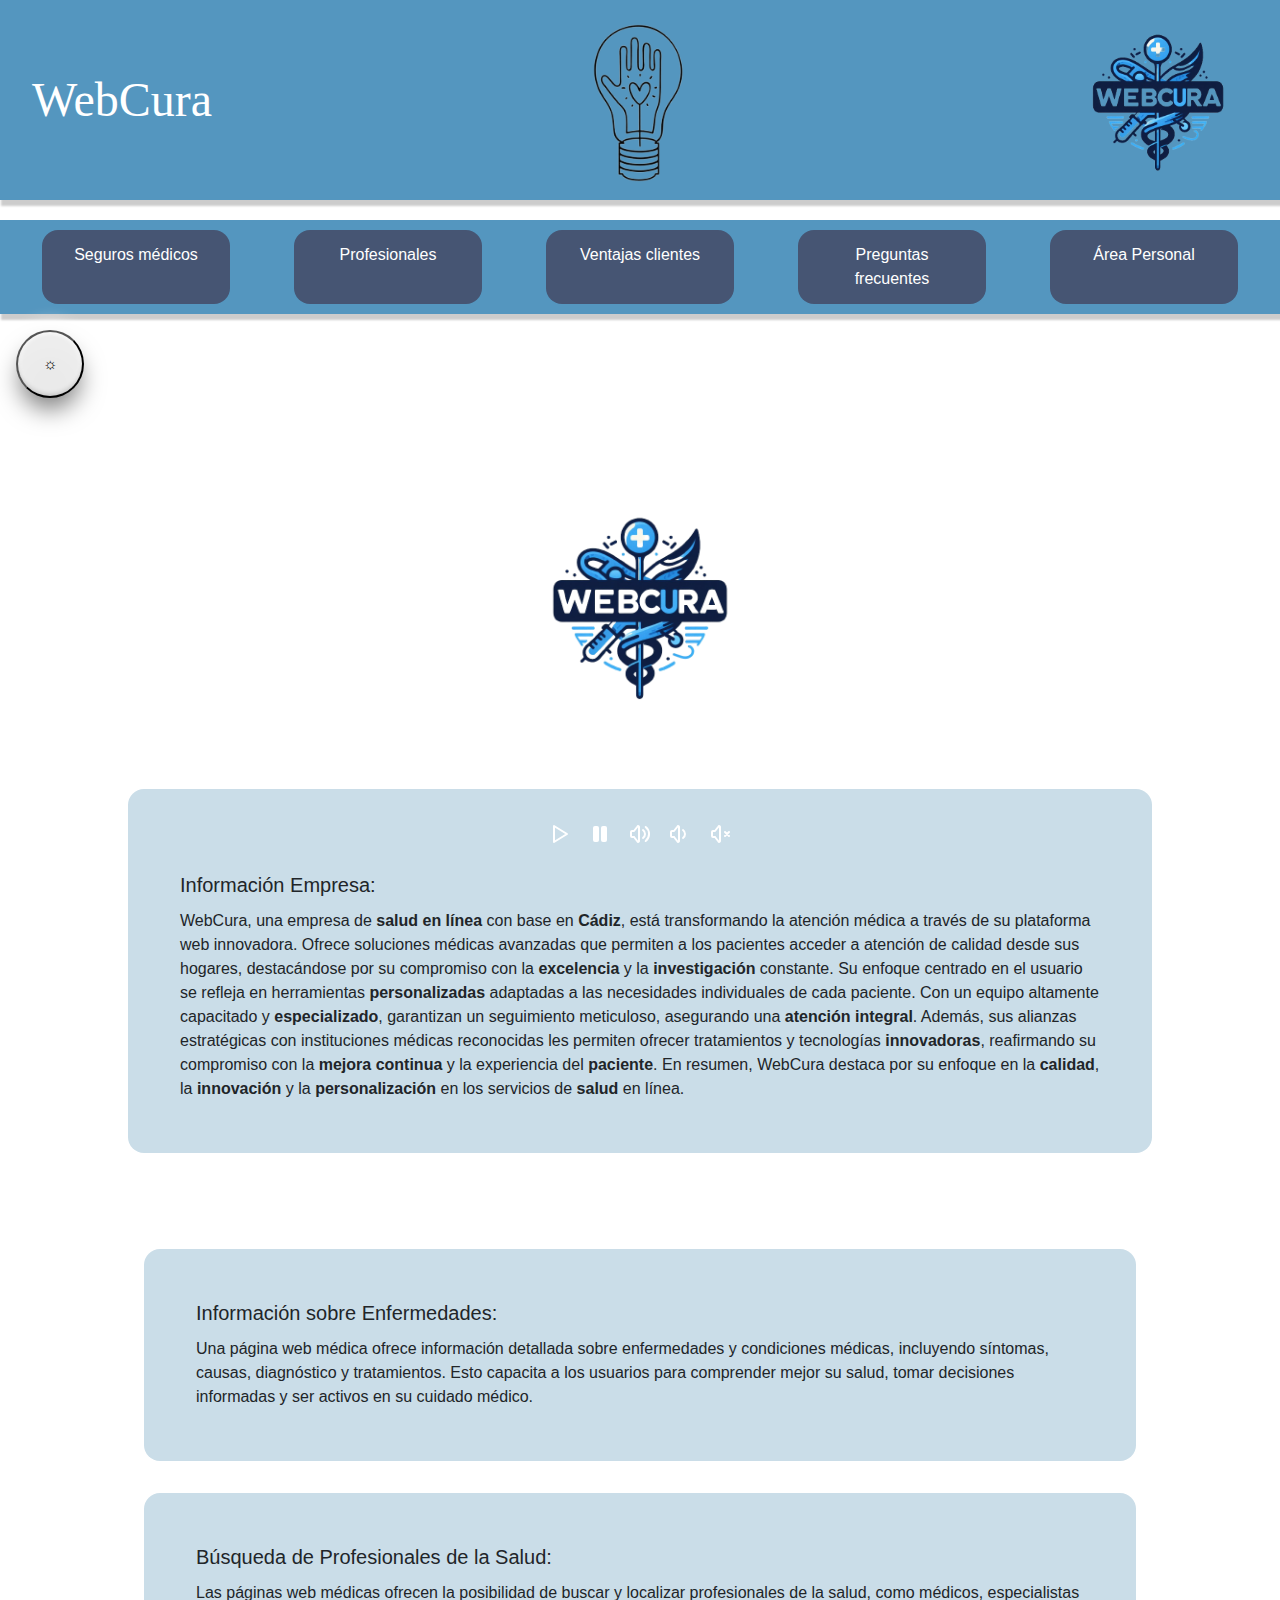
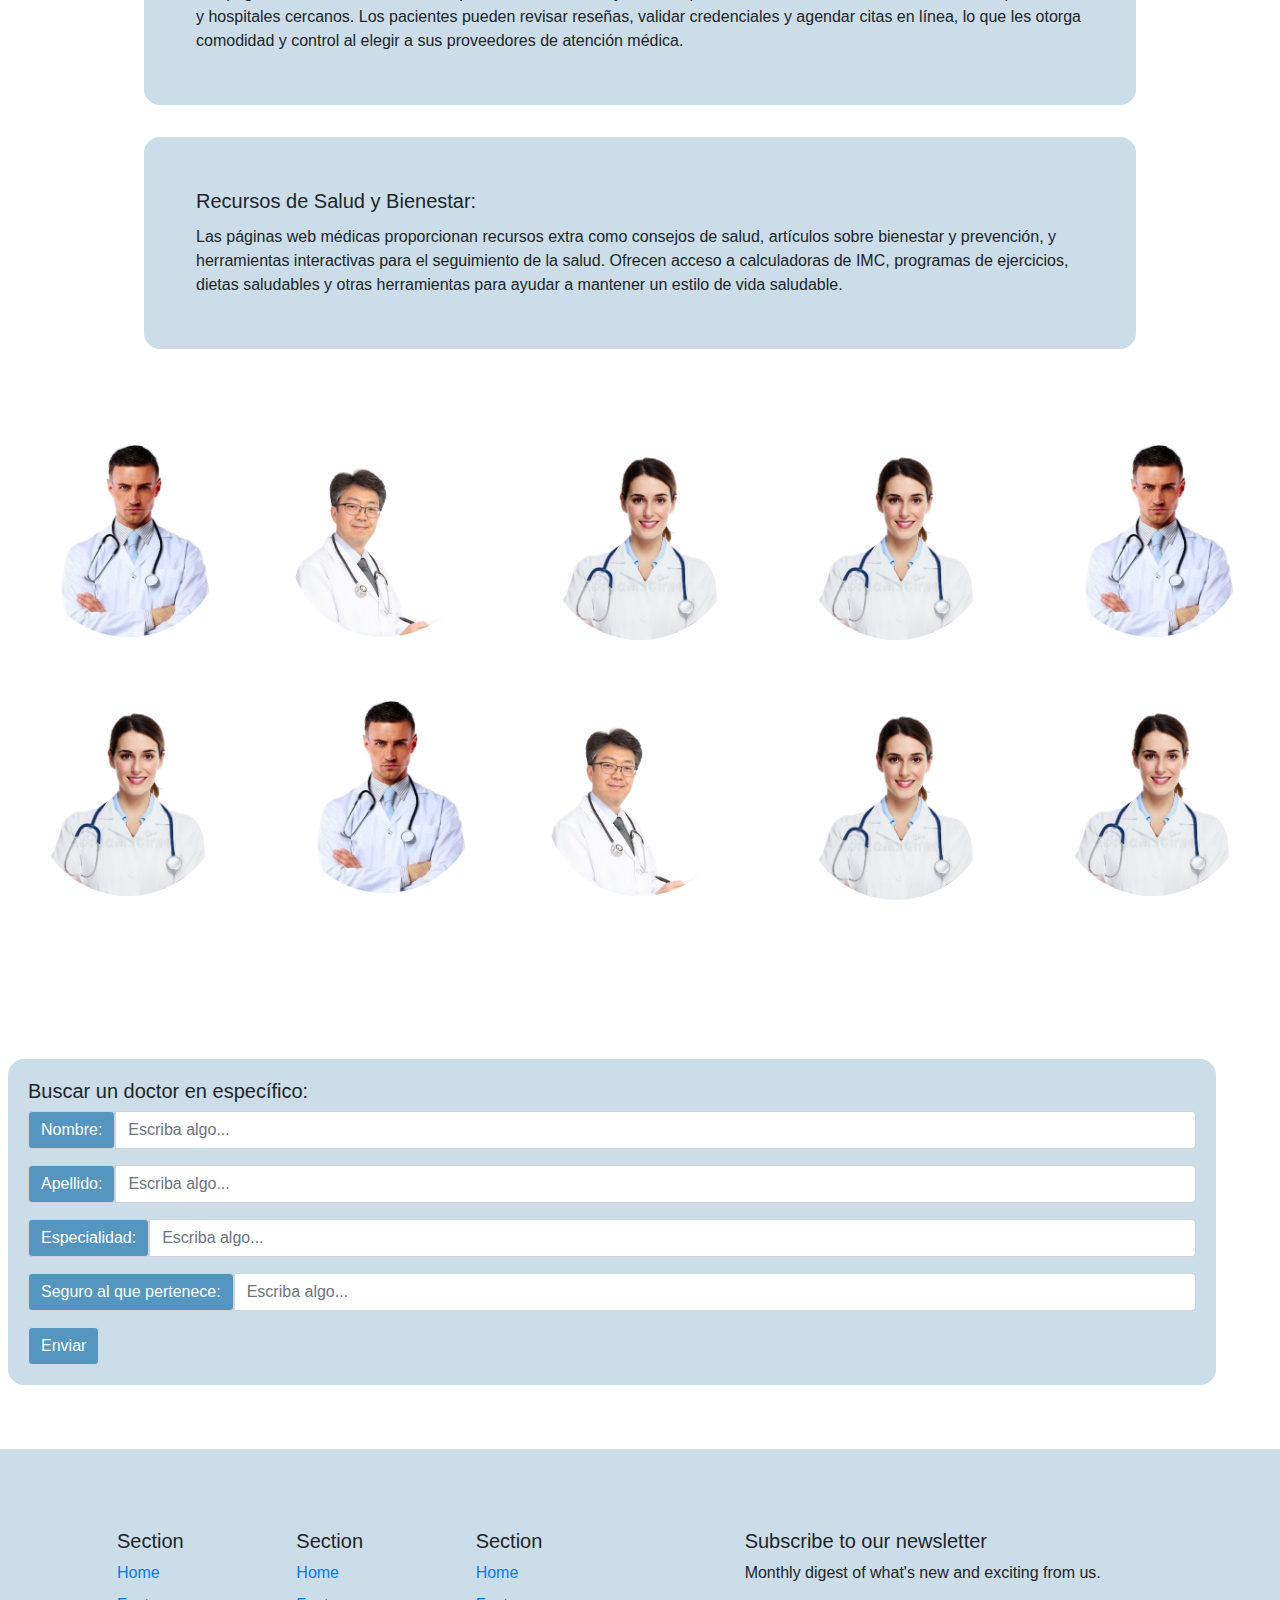
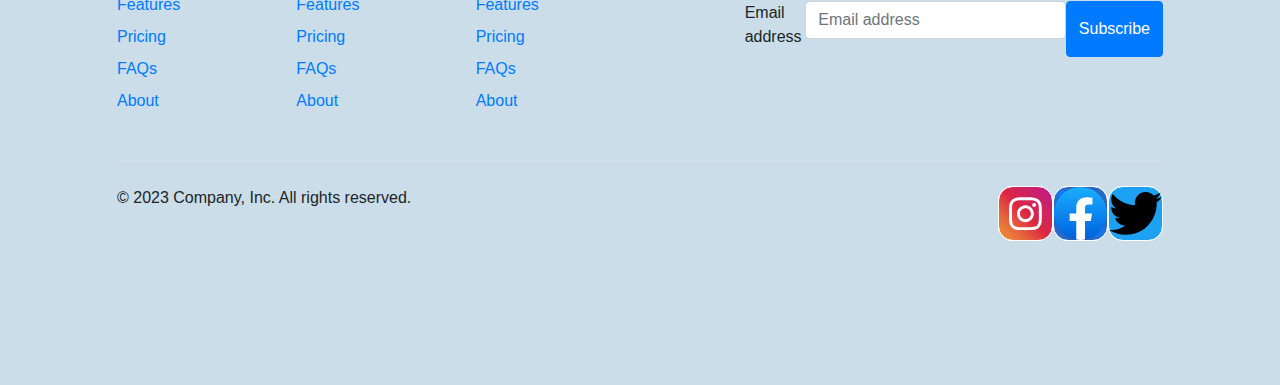
<file: index.html>
<!DOCTYPE html>
<html lang="en">

<head>
    <meta charset="UTF-8">
    <meta name="viewport" content="width=device-width, initial-scale=1.0">
    <title>WebCura</title>
    <link rel="icon" href="img/medicina.png" type="image/png">
    <link rel="stylesheet" href="sass/index.css">
    <link rel="stylesheet" href="sass/headers.css">
    <link rel="stylesheet" href="sass/footer.css">
    <link href="https://cdn.jsdelivr.net/npm/bootstrap@5.3.2/dist/css/bootstrap.min.css" rel="stylesheet"
        integrity="sha384-T3c6CoIi6uLrA9TneNEoa7RxnatzjcDSCmG1MXxSR1GAsXEV/Dwwykc2MPK8M2HN" crossorigin="anonymous">
    <script src="https://cdn.jsdelivr.net/npm/bootstrap@5.3.2/dist/js/bootstrap.bundle.min.js"
        integrity="sha384-C6RzsynM9kWDrMNeT87bh95OGNyZPhcTNXj1NW7RuBCsyN/o0jlpcV8Qyq46cDfL"
        crossorigin="anonymous"></script>
    <link href="https://fonts.googleapis.com/css?family=Josefin+Sans&display=swap" rel="stylesheet">
    <link href="https://stackpath.bootstrapcdn.com/bootstrap/4.5.2/css/bootstrap.min.css" rel="stylesheet">
</head>

<body>

    <header>
        <!-- header -->
        <div class="contenedor">
            <h1>WebCura</h1>
            <!-- carrusel -->
            <div class="carrusel">
                <div id="carruselExampleControls" class="carousel slide" data-bs-ride="carousel">
                    <div class="carousel-inner">
                        <!-- Primera imagen -->
                        <div class="carousel-item active">
                            <img src="img/bombilla1.png" class="d-block w-100" alt="Primera imagen">
                        </div>
                        <!-- Segunda imagen -->
                        <div class="carousel-item">
                            <img src="img/bombilla2.png" class="d-block w-100" alt="Segunda imagen">
                        </div>
                        <!-- Tercera imagen -->
                        <div class="carousel-item">
                            <img src="img/bombilla3.png" class="d-block w-100" alt="Tercera imagen">
                        </div>
                    </div>
                </div>
            </div>
            <a href="index.html"><img src="img/medicina.png" alt="Foto logo"></a>
        </div>

        <!-- este es el menu -->
        <div class="menu">
            <nav id="navMenu" class="navMenu">
                <ul>
                    <li class="nav-bloque"><a href="SeguroM.html" class="nav-link">Seguros médicos</a></li>
                    <li class="nav-bloque"><a href="Profesionales.html" class="nav-link">Profesionales</a></li>
                    <li class="nav-bloque"><a href="VentajasCliente.html" class="nav-link">Ventajas clientes</a></li>
                    <li class="nav-bloque"><a href="PreguntasFrecuentes.html" class="nav-link">Preguntas frecuentes</a>
                    </li>
                    <li class="nav-bloque"><a href="AreaPersonal.html" class="nav-link">Área Personal</a></li>
                </ul>
            </nav>

            <!-- menu en version acordeon -->
            <nav class="navMenuAcordeon">
                <input type="checkbox" id="toggle" class="accordion-input">
                <label for="toggle" class="accordion-header">☰</label>
                <div class="accordion-content">
                    <ul>
                        <li class="nav-bloque"><a href="SeguroM.html" class="nav-link">Seguros médicos</a></li>
                        <li class="nav-bloque"><a href="Profesionales.html" class="nav-link">Profesionales</a></li>
                        <li class="nav-bloque"><a href="VentajasCliente.html" class="nav-link">Ventajas clientes</a>
                        </li>
                        <li class="nav-bloque"><a href="PreguntasFrecuentes.html" class="nav-link">Preguntas
                                frecuentes</a></li>
                        <li class="nav-bloque"><a href="AreaPersonal.html" class="nav-link">Área Personal</a></li>
                    </ul>
                </div>
            </nav>

        </div>


        <div class="toggle">
            <button class="button" id="button" onclick="cambiarColor()">☼</button>
        </div>
        <script src="./js/accesibilidad.js"></script>
    </header>


    <div class="divGeneral">

        <img src="img/medicina.png" alt="Foto logo" class="animada">



        <div class="divGrande">
            <div class="audio">
                <audio src="audio/audiosCombinados.mp3" id='player'></audio>
                <button style="border: none; background-color: #CADDE8;"
                    onclick="document.getElementById('player').play() "><svg xmlns="http://www.w3.org/2000/svg"
                        class="icon icon-tabler icon-tabler-player-play" width="24" height="24" viewBox="0 0 24 24"
                        stroke-width="2" stroke="currentColor" fill="none" stroke-linecap="round"
                        stroke-linejoin="round">
                        <path stroke="none" d="M0 0h24v24H0z" fill="none" />
                        <path d="M7 4v16l13 -8z" />
                    </svg></button>
                <button style="border: none; background-color: #CADDE8;"
                    onclick="document.getElementById('player').pause() "><svg xmlns="http://www.w3.org/2000/svg"
                        class="icon icon-tabler icon-tabler-player-pause-filled" width="24" height="24"
                        viewBox="0 0 24 24" stroke-width="2" stroke="currentColor" fill="none" stroke-linecap="round"
                        stroke-linejoin="round">
                        <path stroke="none" d="M0 0h24v24H0z" fill="none" />
                        <path d="M9 4h-2a2 2 0 0 0 -2 2v12a2 2 0 0 0 2 2h2a2 2 0 0 0 2 -2v-12a2 2 0 0 0 -2 -2z"
                            stroke-width="0" fill="currentColor" />
                        <path d="M17 4h-2a2 2 0 0 0 -2 2v12a2 2 0 0 0 2 2h2a2 2 0 0 0 2 -2v-12a2 2 0 0 0 -2 -2z"
                            stroke-width="0" fill="currentColor" />
                    </svg></button>
                <button style="border: none; background-color: #CADDE8;"
                    onclick="document.getElementById('player').volume+=0.1"><svg xmlns="http://www.w3.org/2000/svg"
                        class="icon icon-tabler icon-tabler-volume" width="24" height="24" viewBox="0 0 24 24"
                        stroke-width="2" stroke="currentColor" fill="none" stroke-linecap="round"
                        stroke-linejoin="round">
                        <path stroke="none" d="M0 0h24v24H0z" fill="none" />
                        <path d="M15 8a5 5 0 0 1 0 8" />
                        <path d="M17.7 5a9 9 0 0 1 0 14" />
                        <path
                            d="M6 15h-2a1 1 0 0 1 -1 -1v-4a1 1 0 0 1 1 -1h2l3.5 -4.5a.8 .8 0 0 1 1.5 .5v14a.8 .8 0 0 1 -1.5 .5l-3.5 -4.5" />
                    </svg></button>
                <button style="border: none; background-color: #CADDE8;"
                    onclick="document.getElementById('player').volume-=0.1"><svg xmlns="http://www.w3.org/2000/svg"
                        class="icon icon-tabler icon-tabler-volume-2" width="24" height="24" viewBox="0 0 24 24"
                        stroke-width="2" stroke="currentColor" fill="none" stroke-linecap="round"
                        stroke-linejoin="round">
                        <path stroke="none" d="M0 0h24v24H0z" fill="none" />
                        <path d="M15 8a5 5 0 0 1 0 8" />
                        <path
                            d="M6 15h-2a1 1 0 0 1 -1 -1v-4a1 1 0 0 1 1 -1h2l3.5 -4.5a.8 .8 0 0 1 1.5 .5v14a.8 .8 0 0 1 -1.5 .5l-3.5 -4.5" />
                    </svg></button>
                <button style="border: none; background-color: #CADDE8;"
                    onclick="document.getElementById('player').mute"><svg xmlns="http://www.w3.org/2000/svg"
                        class="icon icon-tabler icon-tabler-volume-3" width="24" height="24" viewBox="0 0 24 24"
                        stroke-width="2" stroke="currentColor" fill="none" stroke-linecap="round"
                        stroke-linejoin="round">
                        <path stroke="none" d="M0 0h24v24H0z" fill="none" />
                        <path
                            d="M6 15h-2a1 1 0 0 1 -1 -1v-4a1 1 0 0 1 1 -1h2l3.5 -4.5a.8 .8 0 0 1 1.5 .5v14a.8 .8 0 0 1 -1.5 .5l-3.5 -4.5" />
                        <path d="M16 10l4 4m0 -4l-4 4" />
                    </svg></button>
            </div>
            <div class="card-body">
                <h5 class="card-title">Información Empresa:</h5>
                <p class="card-text">WebCura, una empresa de <b>salud en línea</b> con base en <b>Cádiz</b>, está
                    transformando la atención médica a través de su plataforma web innovadora. Ofrece soluciones médicas
                    avanzadas que permiten a los pacientes acceder a atención de calidad desde sus hogares, destacándose
                    por su compromiso con la <b>excelencia</b> y la <b>investigación</b> constante. Su enfoque centrado
                    en el usuario se refleja en herramientas <b>personalizadas</b> adaptadas a las necesidades
                    individuales de cada paciente. Con un equipo altamente capacitado y <b>especializado</b>, garantizan
                    un seguimiento meticuloso, asegurando una <b>atención integral</b>. Además, sus alianzas
                    estratégicas con instituciones médicas reconocidas les permiten ofrecer tratamientos y tecnologías
                    <b>innovadoras</b>, reafirmando su compromiso con la <b>mejora continua</b> y la experiencia del
                    <b>paciente</b>. En resumen, WebCura destaca por su enfoque en la <b>calidad</b>, la
                    <b>innovación</b> y la <b>personalización</b> en los servicios de <b>salud</b> en línea.
                </p>
            </div>
        </div>

        <div class="idMenor">
            <div class="idMenor1">
                <div class="card-body">
                    <h5 class="card-title">Información sobre Enfermedades:</h5>
                    <p class="card-text">Una página web médica ofrece información detallada sobre enfermedades y
                        condiciones
                        médicas, incluyendo síntomas, causas, diagnóstico y tratamientos. Esto capacita a los usuarios
                        para
                        comprender mejor su salud, tomar decisiones informadas y ser activos en su cuidado médico. </p>
                </div>
            </div>

            <div class="idMenor2">
                <div class="card-body">
                    <h5 class="card-title">Búsqueda de Profesionales de la Salud:</h5>
                    <p class="card-text">Las páginas web médicas ofrecen la posibilidad de buscar y localizar
                        profesionales
                        de la salud, como médicos, especialistas y hospitales cercanos. Los pacientes pueden revisar
                        reseñas, validar credenciales y agendar citas en línea, lo que les otorga comodidad y control al
                        elegir a sus proveedores de atención médica.
                    </p>
                </div>
            </div>

            <div class="idMenor3">
                <div class="card-body">
                    <h5 class="card-title">Recursos de Salud y Bienestar:</h5>
                    <p class="card-text">Las páginas web médicas proporcionan recursos extra como consejos de salud,
                        artículos sobre bienestar y prevención, y herramientas interactivas para el seguimiento de la
                        salud.
                        Ofrecen acceso a calculadoras de IMC, programas de ejercicios, dietas saludables y otras
                        herramientas para ayudar a mantener un estilo de vida saludable.</p>
                </div>
            </div>
        </div>
    </div>



    <!-- Aqui esta el formulario de los profesionales y las fotos de los medicos -->
    <div class="principal">
        <div class="profesional">
            <div class="cabezas">
                <img src="img/medico2.png" class="rounded-circle" data-bs-toggle="mensaje"
                    title="Dr. Juan Pérez - Cardiología">
                <img src="img/medico3.png" class="rounded-circle" data-bs-toggle="mensaje"
                    title="Dra. María García - Pediatría">
                <img src="img/medico1.png" class="rounded-circle" data-bs-toggle="mensaje"
                    title="Dr. Carlos López - Neurología">
                <img src="img/medico2.png" class="rounded-circle" data-bs-toggle="mensaje"
                    title="Dr. Juan Pérez - Cardiología">
                <img src="img/medico3.png" class="rounded-circle" data-bs-toggle="mensaje"
                    title="Dra. María García - Pediatría">
                <img src="img/medico1.png" class="rounded-circle" data-bs-toggle="mensaje"
                    title="Dr. Carlos López - Neurología">
                <img src="img/medico3.png" class="rounded-circle" data-bs-toggle="mensaje"
                    title="Dra. María García - Pediatría">
                <img src="img/medico3.png" class="rounded-circle" data-bs-toggle="mensaje"
                    title="Dra. María García - Pediatría">
                <img src="img/medico2.png" class="rounded-circle" data-bs-toggle="mensaje"
                    title="Dr. Juan Pérez - Cardiología">
                <img src="img/medico3.png" class="rounded-circle" data-bs-toggle="mensaje"
                    title="Dra. María García - Pediatría">
                <img src="img/medico1.png" class="rounded-circle" data-bs-toggle="mensaje"
                    title="Dr. Carlos López - Neurología">
                <img src="img/medico1.png" class="rounded-circle" data-bs-toggle="mensaje"
                    title="Dr. Carlos López - Neurología">
                <img src="img/medico3.png" class="rounded-circle" data-bs-toggle="mensaje"
                    title="Dra. María García - Pediatría">
                <img src="img/medico3.png" class="rounded-circle" data-bs-toggle="mensaje"
                    title="Dra. María García - Pediatría">
                <img src="img/medico2.png" class="rounded-circle" data-bs-toggle="mensaje"
                    title="Dr. Juan Pérez - Cardiología">
                <img src="img/medico3.png" class="rounded-circle" data-bs-toggle="mensaje"
                    title="Dra. María García - Pediatría">
                <img src="img/medico1.png" class="rounded-circle" data-bs-toggle="mensaje"
                    title="Dr. Carlos López - Neurología">
                <img src="img/medico2.png" class="rounded-circle" data-bs-toggle="mensaje"
                    title="Dr. Juan Pérez - Cardiología">
            </div>
        </div>
    </div>

    <div class="formulario">
        <!-- Creamos el formulario con un input -->
        <h5>Buscar un doctor en específico:</h5>
        <div class="input-group mb-3">
            <span class="input-group-text" id="basic-addon1">Nombre: </span>
            <input type="text" name="nombre" class="form-control" placeholder="Escriba algo...">
        </div>
        <div class="input-group mb-3">
            <span class="input-group-text" id="basic-addon1">Apellido: </span>
            <input type="text" name="apellido" class="form-control" placeholder="Escriba algo...">
        </div>
        <div class="input-group mb-3">
            <span class="input-group-text" id="basic-addon1">Especialidad: </span>
            <input type="text" name="especialidad" class="form-control" placeholder="Escriba algo...">
        </div>
        <div class="input-group mb-3">
            <span class="input-group-text" id="basic-addon1">Seguro al que pertenece: </span>
            <input type="text" name="seguro" class="form-control" placeholder="Escriba algo...">
        </div>

        <div>
            <!-- este boton lanza el formulario al ser tipo submit -->
            <button class="btn btn-primary" type="submit">Enviar</button>
        </div>
    </div>

    <!-- Aqui esta el footer -->
    <footer>
        <div class="container">
            <footer class="py-5">
                <div class="row">
                    <div class="col-6 col-md-2 mb-3">
                        <h5>Section</h5>
                        <ul class="nav flex-column">
                            <li class="nav-item mb-2"><a href="#" class="nav-link p-0 text-body-secondary">Home</a></li>
                            <li class="nav-item mb-2"><a href="#" class="nav-link p-0 text-body-secondary">Features</a>
                            </li>
                            <li class="nav-item mb-2"><a href="#" class="nav-link p-0 text-body-secondary">Pricing</a>
                            </li>
                            <li class="nav-item mb-2"><a href="#" class="nav-link p-0 text-body-secondary">FAQs</a></li>
                            <li class="nav-item mb-2"><a href="#" class="nav-link p-0 text-body-secondary">About</a>
                            </li>
                        </ul>
                    </div>

                    <div class="col-6 col-md-2 mb-3">
                        <h5>Section</h5>
                        <ul class="nav flex-column">
                            <li class="nav-item mb-2"><a href="#" class="nav-link p-0 text-body-secondary">Home</a></li>
                            <li class="nav-item mb-2"><a href="#" class="nav-link p-0 text-body-secondary">Features</a>
                            </li>
                            <li class="nav-item mb-2"><a href="#" class="nav-link p-0 text-body-secondary">Pricing</a>
                            </li>
                            <li class="nav-item mb-2"><a href="#" class="nav-link p-0 text-body-secondary">FAQs</a></li>
                            <li class="nav-item mb-2"><a href="#" class="nav-link p-0 text-body-secondary">About</a>
                            </li>
                        </ul>
                    </div>

                    <div class="col-6 col-md-2 mb-3">
                        <h5>Section</h5>
                        <ul class="nav flex-column">
                            <li class="nav-item mb-2"><a href="#" class="nav-link p-0 text-body-secondary">Home</a></li>
                            <li class="nav-item mb-2"><a href="#" class="nav-link p-0 text-body-secondary">Features</a>
                            </li>
                            <li class="nav-item mb-2"><a href="#" class="nav-link p-0 text-body-secondary">Pricing</a>
                            </li>
                            <li class="nav-item mb-2"><a href="#" class="nav-link p-0 text-body-secondary">FAQs</a></li>
                            <li class="nav-item mb-2"><a href="#" class="nav-link p-0 text-body-secondary">About</a>
                            </li>
                        </ul>
                    </div>

                    <div class="col-md-5 offset-md-1 mb-3">
                        <form>
                            <h5>Subscribe to our newsletter</h5>
                            <p>Monthly digest of what's new and exciting from us.</p>
                            <div class="d-flex flex-column flex-sm-row w-100 gap-2">
                                <label for="newsletter1" class="visually-hidden">Email address</label>
                                <input id="newsletter1" type="text" class="form-control" placeholder="Email address">
                                <button class="btn btn-primary" type="button">Subscribe</button>
                            </div>
                        </form>
                    </div>
                </div>

                <div class="d-flex flex-column flex-sm-row justify-content-between py-4 my-4 border-top">
                    <p>&copy; 2023 Company, Inc. All rights reserved.</p>
                    <ul class="list-unstyled d-flex">
                        <li class="ms-3"><a class="link-body-emphasis" href="#">
                                <!-- Instagram -->
                                <div class="tooltip-container">
                                    <div class="tooltip">
                                        <div class="profile">
                                            <div class="user">
                                                <div class="img">Ui</div>
                                                <div class="details">
                                                    <div class="name">User</div>
                                                    <div class="username">@username</div>
                                                </div>
                                            </div>
                                            <div class="about">800+ Followers</div>
                                        </div>
                                    </div>
                                    <div class="text">
                                        <a class="icon" href="#">
                                            <div class="layer">
                                                <span></span>
                                                <span></span>
                                                <span></span>
                                                <span></span>
                                                <span class="instagramSVG">
                                                    <svg fill="white" class="svgIcon" viewBox="0 0 448 512"
                                                        height="1.5em" xmlns="http://www.w3.org/2000/svg">
                                                        <path
                                                            d="M224.1 141c-63.6 0-114.9 51.3-114.9 114.9s51.3 114.9 114.9 114.9S339 319.5 339 255.9 287.7 141 224.1 141zm0 189.6c-41.1 0-74.7-33.5-74.7-74.7s33.5-74.7 74.7-74.7 74.7 33.5 74.7 74.7-33.6 74.7-74.7 74.7zm146.4-194.3c0 14.9-12 26.8-26.8 26.8-14.9 0-26.8-12-26.8-26.8s12-26.8 26.8-26.8 26.8 12 26.8 26.8zm76.1 27.2c-1.7-35.9-9.9-67.7-36.2-93.9-26.2-26.2-58-34.4-93.9-36.2-37-2.1-147.9-2.1-184.9 0-35.8 1.7-67.6 9.9-93.9 36.1s-34.4 58-36.2 93.9c-2.1 37-2.1 147.9 0 184.9 1.7 35.9 9.9 67.7 36.2 93.9s58 34.4 93.9 36.2c37 2.1 147.9 2.1 184.9 0 35.9-1.7 67.7-9.9 93.9-36.2 26.2-26.2 34.4-58 36.2-93.9 2.1-37 2.1-147.8 0-184.8zM398.8 388c-7.8 19.6-22.9 34.7-42.6 42.6-29.5 11.7-99.5 9-132.1 9s-102.7 2.6-132.1-9c-19.6-7.8-34.7-22.9-42.6-42.6-11.7-29.5-9-99.5-9-132.1s-2.6-102.7 9-132.1c7.8-19.6 22.9-34.7 42.6-42.6 29.5-11.7 99.5-9 132.1-9s102.7-2.6 132.1 9c19.6 7.8 34.7 22.9 42.6 42.6 11.7 29.5 9 99.5 9 132.1s2.7 102.7-9 132.1z">
                                                        </path>
                                                    </svg>
                                                </span>
                                            </div>
                                            <div class="text">Instagram</div>
                                        </a>
                                    </div>
                                </div>
                            </a></li>
                        <li class="ms-3"><a class="link-body-emphasis" href="#">
                                <!-- Facebook -->
                                <div class="tooltip-container">
                                    <div class="tooltip">
                                        <div class="profile">
                                            <div class="user">
                                                <div class="img">Fb</div>
                                                <div class="details">
                                                    <div class="name">User</div>
                                                    <div class="username">@username</div>
                                                </div>
                                            </div>
                                            <div class="about">500+ Friends</div>
                                        </div>
                                    </div>
                                    <div class="text">
                                        <a class="icon" href="#">
                                            <div class="layer">
                                                <span></span>
                                                <span></span>
                                                <span></span>
                                                <span></span>
                                                <span class="facebookSVG">
                                                    <svg viewBox="0 0 40 40" xml:space="preserve"
                                                        xmlns="http://www.w3.org/2000/svg">
                                                        <linearGradient gradientUnits="userSpaceOnUse"
                                                            gradientTransform="matrix(40 0 0 -39.7778 11115.001 16212.334)"
                                                            y2="407.5726" y1="406.6018" x2="-277.375" x1="-277.375"
                                                            id="a">
                                                            <stop stop-color="#0062e0" offset="0"></stop>
                                                            <stop stop-color="#19afff" offset="1"></stop>
                                                        </linearGradient>
                                                        <path
                                                            d="M16.7 39.8C7.2 38.1 0 29.9 0 20 0 9 9 0 20 0s20 9 20 20c0 9.9-7.2 18.1-16.7 19.8l-1.1-.9h-4.4l-1.1.9z"
                                                            fill="url(#a)"></path>
                                                        <path
                                                            d="m27.8 25.6.9-5.6h-5.3v-3.9c0-1.6.6-2.8 3-2.8H29V8.2c-1.4-.2-3-.4-4.4-.4-4.6 0-7.8 2.8-7.8 7.8V20h-5v5.6h5v14.1c1.1.2 2.2.3 3.3.3 1.1 0 2.2-.1 3.3-.3V25.6h4.4z"
                                                            fill="#fff"></path>
                                                    </svg>
                                                </span>
                                            </div>
                                            <div class="text">Facebook</div>
                                        </a>
                                    </div>
                                </div>

                            </a></li>

                        <!-- Twitter -->
                        <li class="ms-3"><a class="link-body-emphasis" href="#"><a class="icon" href="#">
                                    <div class="tooltip-container">
                                        <div class="tooltip">
                                            <div class="profile">
                                                <div class="user">
                                                    <div class="img">Tw</div>
                                                    <div class="details">
                                                        <div class="name">User</div>
                                                        <div class="username">@username</div>
                                                    </div>
                                                </div>
                                                <div class="about">200+ Twits</div>
                                            </div>
                                        </div>
                                        <div class="layer">
                                            <span></span>
                                            <span></span>
                                            <span></span>
                                            <span></span>
                                            <span class="twitterSVG">
                                                <!-- SVG del logotipo de Twitter aquí -->
                                                <svg viewBox="0 0 24 24" xmlns="http://www.w3.org/2000/svg">
                                                    <path
                                                        d="M24 4.557c-.883.392-1.832.656-2.828.775 1.017-.609 1.798-1.574 2.165-2.724-.951.564-2.005.974-3.127 1.195-.897-.957-2.178-1.555-3.594-1.555-2.719 0-4.92 2.201-4.92 4.92 0 .386.044.762.128 1.124-4.087-.205-7.715-2.164-10.144-5.144-.422.724-.664 1.565-.664 2.465 0 1.701.867 3.2 2.188 4.078-.806-.026-1.566-.247-2.228-.616v.062c0 2.376 1.691 4.356 3.946 4.809-.411.111-.843.171-1.289.171-.315 0-.621-.03-.92-.086.622 1.942 2.422 3.355 4.558 3.394-1.67 1.309-3.778 2.088-6.066 2.088-.394 0-.78-.023-1.158-.067 2.179 1.397 4.768 2.212 7.548 2.212 9.142 0 14.307-7.721 13.995-14.646.962-.695 1.797-1.562 2.457-2.549z" />
                                                </svg>
                                            </span>
                                        </div>
                                        <div class="text">Twitter</div>
                                    </div>
                                </a>
                            </a></li>
                    </ul>
                </div>
            </footer>
        </div>
    </footer>

    <script src="https://cdn.jsdelivr.net/npm/bootstrap@5.3.2/dist/js/bootstrap.bundle.min.js"
        integrity="sha384-C6RzsynM9kWDrMNeT87bh95OGNyZPhcTNXj1NW7RuBCsyN/o0jlpcV8Qyq46cDfL"
        crossorigin="anonymous"></script>

    <!-- Js para los tooltips de las imagenes de medicos -->
    <script>
        var tooltipTriggerList = [].slice.call(document.querySelectorAll('[data-bs-toggle="mensaje"]'))
        var tooltipList = tooltipTriggerList.map(function (tooltipTriggerEl) {
            return new bootstrap.Tooltip(tooltipTriggerEl)
        })
    </script>

</body>


</html>
</file>
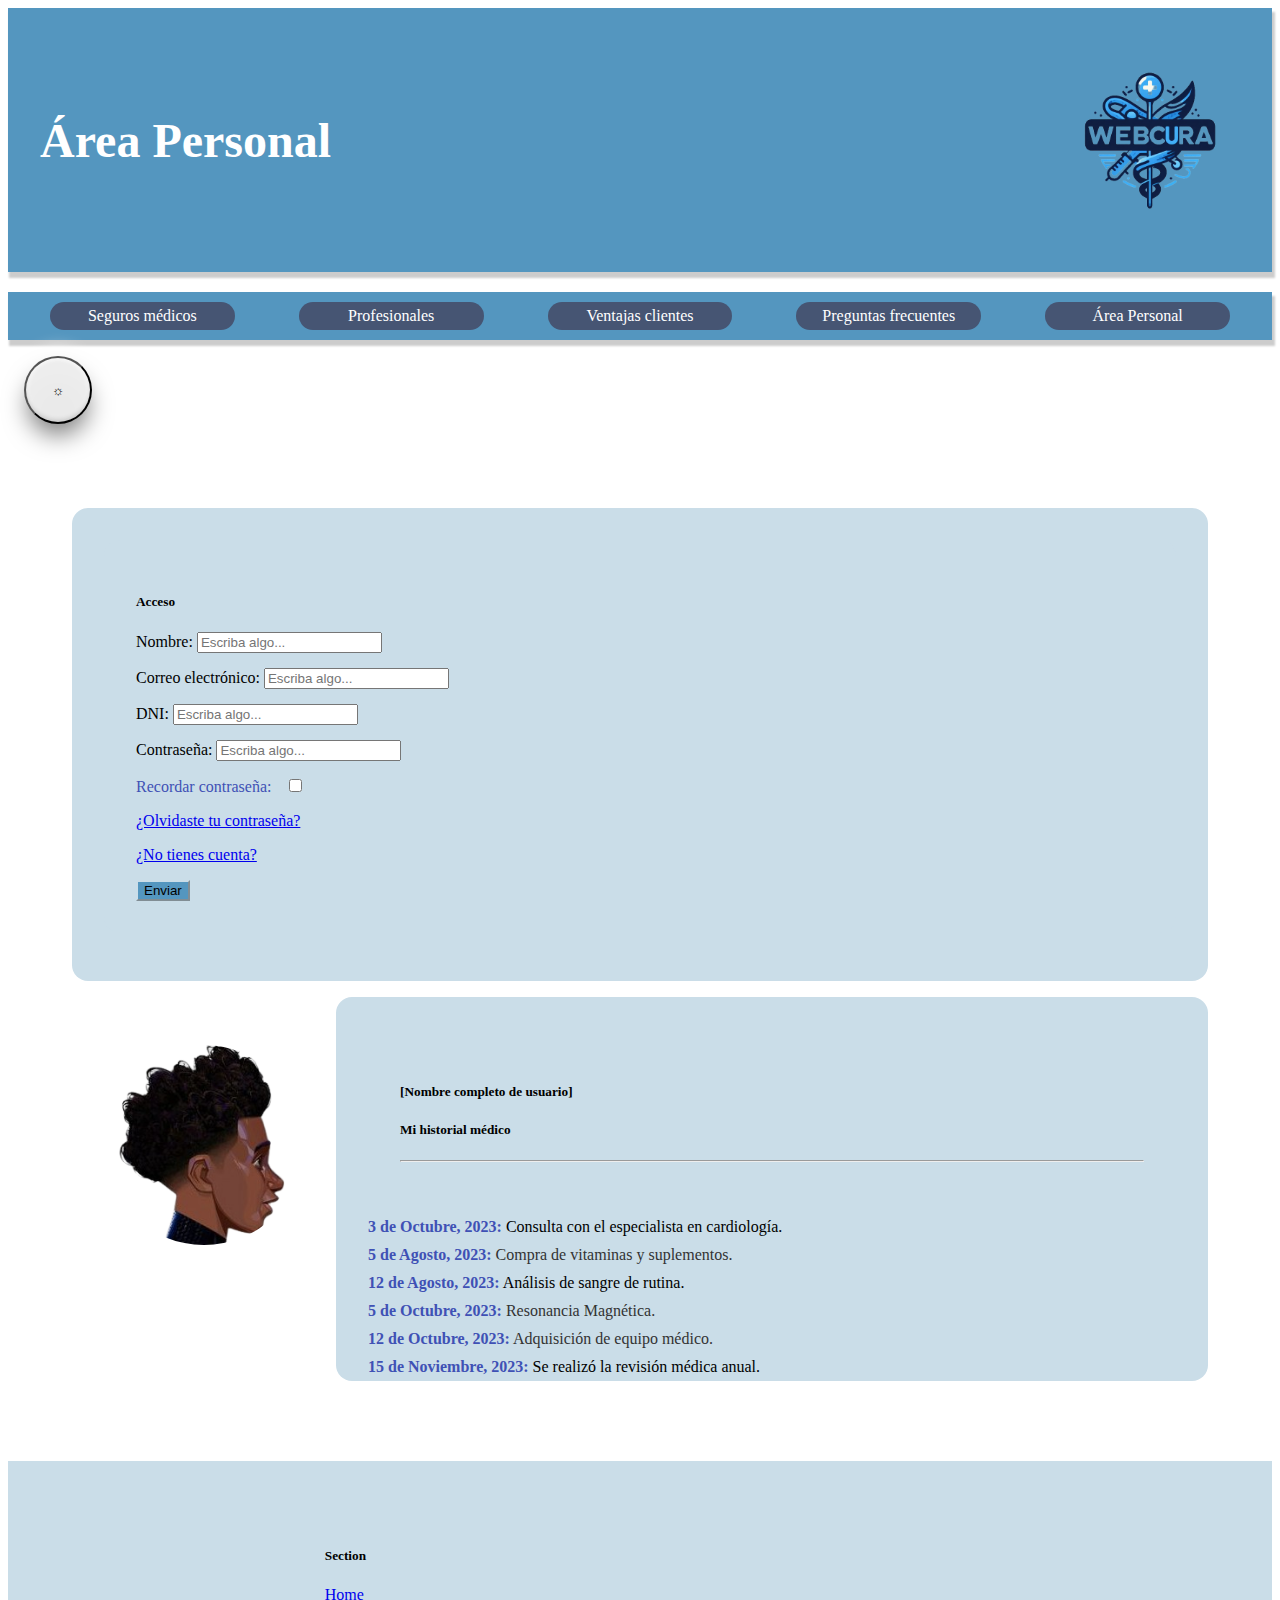
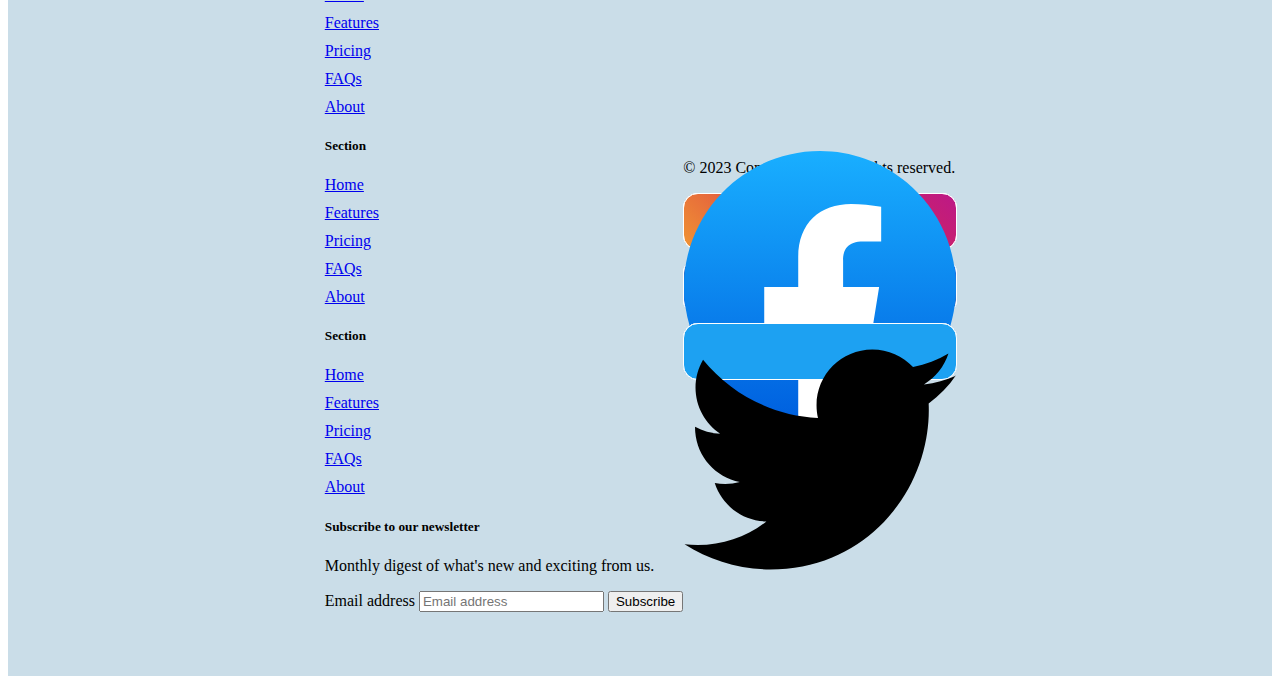
<file: AreaPersonal.html>
<!DOCTYPE html>
<html lang="en">

<head>
    <meta charset="UTF-8">
    <meta name="viewport" content="width=device-width, initial-scale=1.0">
    <title>Área Personal</title>
    <link rel="icon" href="img/medicina.png" type="image/png">
    <link rel="stylesheet" href="sass/AreaP.css">
    <link rel="stylesheet" href="sass/headers.css">
    <link rel="stylesheet" href="sass/footer.css">
    <link href="https://cdn.jsdelivr.net/npm/bootstrap@5.3.2/dist/css/bootstrap.min.css" rel="stylesheet"
        integrity="sha384-T3c6CoIi6uLrA9TneNEoa7RxnatzjcDSCmG1MXxSR1GAsXEV/Dwwykc2MPK8M2HN" crossorigin="anonymous">
    <script src="https://cdn.jsdelivr.net/npm/bootstrap@5.3.2/dist/js/bootstrap.bundle.min.js"
        integrity="sha384-C6RzsynM9kWDrMNeT87bh95OGNyZPhcTNXj1NW7RuBCsyN/o0jlpcV8Qyq46cDfL"
        crossorigin="anonymous"></script>
    <link rel="stylesheet" href="https://fonts.googleapis.com/css?family=Josefin+Sans&display=swap">
</head>

<body>


    <header>
        <div class="contenedor">
            <h1>Área Personal</h1>
            <a href="index.html"><img src="img/medicina.png" alt="Foto logo"></a>
        </div>

        <!-- este es el menu -->
        <div class="menu">
            <button id="desplegable" class="desplegable">☰</button>
            <nav id="navMenu" class="navMenu">
                <ul>
                    <li class="nav-bloque"><a href="SeguroM.html" class="nav-link">Seguros médicos</a></li>
                    <li class="nav-bloque"><a href="Profesionales.html" class="nav-link">Profesionales</a></li>
                    <li class="nav-bloque"><a href="VentajasCliente.html" class="nav-link">Ventajas clientes</a></li>
                    <li class="nav-bloque"><a href="PreguntasFrecuentes.html" class="nav-link">Preguntas frecuentes</a>
                    </li>
                    <li class="nav-bloque"><a href="AreaPersonal.html" class="nav-link">Área Personal</a></li>
                </ul>
            </nav>
            <!-- menu en version acordeon -->
            <nav class="navMenuAcordeon">
                <input type="checkbox" id="toggle" class="accordion-input">
                <label for="toggle" class="accordion-header">☰</label>
                <div class="accordion-content">
                    <ul>
                        <li class="nav-bloque"><a href="SeguroM.html" class="nav-link">Seguros médicos</a></li>
                        <li class="nav-bloque"><a href="Profesionales.html" class="nav-link">Profesionales</a></li>
                        <li class="nav-bloque"><a href="VentajasCliente.html" class="nav-link">Ventajas clientes</a>
                        </li>
                        <li class="nav-bloque"><a href="PreguntasFrecuentes.html" class="nav-link">Preguntas
                                frecuentes</a></li>
                        <li class="nav-bloque"><a href="AreaPersonal.html" class="nav-link">Área Personal</a></li>
                    </ul>
                </div>
            </nav>
        </div>

        <div class="toggle">
            <button class="button" id="button" onclick="cambiarColor()">☼</button>
        </div>
        <script src="./js/accesibilidad.js"></script>
    </header>


    <div class="principal">

        <div class="acceso">
            <div class="formulario">
                <!-- Creamos el formulario con un input -->
                <h5>Acceso</h5>
                <div class="input-group mb-3">
                    <span class="input-group-text" id="basic-addon1">Nombre: </span>
                    <input type="text" name="nombre" class="form-control" placeholder="Escriba algo...">
                </div>
                <div class="input-group mb-3">
                    <span class="input-group-text" id="basic-addon1">Correo electrónico: </span>
                    <input type="text" name="correo" class="form-control" placeholder="Escriba algo...">
                </div>
                <div class="input-group mb-3">
                    <span class="input-group-text" id="basic-addon1">DNI: </span>
                    <input type="text" name="dni" class="form-control" placeholder="Escriba algo...">
                </div>
                <div class="input-group mb-3">
                    <span class="input-group-text" id="basic-addon1">Contraseña: </span>
                    <input type="text" name="contraseña" class="form-control" placeholder="Escriba algo...">
                </div>
                <div class="input-group mb-3">
                    <label for="opcion1">Recordar contraseña: </label>
                    <input type="checkbox" id="opcion1" name="recordar" value="valor_opcion1">
                </div>

                <p><a href="#">¿Olvidaste tu contraseña?</a></p>
                <p><a href="#">¿No tienes cuenta?</a></p>

                <div>
                    <!-- este boton lanza el formulario al ser tipo submit -->
                    <button class="btn btn-primary" type="submit">Enviar</button>
                </div>
            </div>
        </div>
        <div class="perfil">
            <div class="cabeza">
                <img src="img/fotoPerfil.png" alt="Foto de perfil" class="rounded-circle">
                <div class="overlay">
                    <span>cambiar la foto de perfil</span>
                </div>
            </div>
            <div class="historial">
                <div class="texto">
                    <h5>[Nombre completo de usuario]</h5>
                    <h5>Mi historial médico</h5>
                    <hr>
                </div>
                <div class="historialPrincipal">
                    <ul>
                        <li>
                            <span class="date">3 de Octubre, 2023:</span>
                            <span class="event">Consulta con el especialista en cardiología.</span>
                        </li>
                        <li>
                            <span class="date">5 de Agosto, 2023:</span>
                            <span class="item">Compra de vitaminas y suplementos.</span>
                        </li>
                        <li>
                            <span class="date">12 de Agosto, 2023:</span>
                            <span class="event">Análisis de sangre de rutina.</span>
                        </li>
                        <li>
                            <span class="date">5 de Octubre, 2023:</span>
                            <span class="item">Resonancia Magnética.</span>
                        </li>
                        <li>
                            <span class="date">12 de Octubre, 2023:</span>
                            <span class="item">Adquisición de equipo médico.</span>
                        </li>
                        <li>
                            <span class="date">15 de Noviembre, 2023:</span>
                            <span class="event">Se realizó la revisión médica anual.</span>
                        </li>
                        <li>
                            <span class="date">25 de Noviembre, 2023:</span>
                            <span class="item">Compra de libros de medicina.</span>
                        </li>
                        <li>
                            <span class="date">15 de Noviembre, 2023:</span>
                            <span class="item">Análisis de Sangre.</span>
                        </li>
                        <li>
                            <span class="date">10 de Septiembre, 2023:</span>
                            <span class="event">Vacunación contra la gripe.</span>
                        </li>
                        <li>
                            <span class="date">20 de Octubre, 2023:</span>
                            <span class="item">Asistencia a conferencia médica.</span>
                        </li>
                        <li>
                            <span class="date">30 de Agosto, 2023:</span>
                            <span class="event">Consulta por alergia estacional.</span>
                        </li>
                        <li>
                            <span class="date">8 de Noviembre, 2023:</span>
                            <span class="item">Compra de medicamentos recetados.</span>
                        </li>
                    </ul>
                </div>
            </div>
        </div>

    </div>



    <!-- Aqui esta el footer -->
    <footer>
        <div class="container">
            <footer class="py-5">
                <div class="row">
                    <div class="col-6 col-md-2 mb-3">
                        <h5>Section</h5>
                        <ul class="nav flex-column">
                            <li class="nav-item mb-2"><a href="#" class="nav-link p-0 text-body-secondary">Home</a></li>
                            <li class="nav-item mb-2"><a href="#" class="nav-link p-0 text-body-secondary">Features</a>
                            </li>
                            <li class="nav-item mb-2"><a href="#" class="nav-link p-0 text-body-secondary">Pricing</a>
                            </li>
                            <li class="nav-item mb-2"><a href="#" class="nav-link p-0 text-body-secondary">FAQs</a></li>
                            <li class="nav-item mb-2"><a href="#" class="nav-link p-0 text-body-secondary">About</a>
                            </li>
                        </ul>
                    </div>

                    <div class="col-6 col-md-2 mb-3">
                        <h5>Section</h5>
                        <ul class="nav flex-column">
                            <li class="nav-item mb-2"><a href="#" class="nav-link p-0 text-body-secondary">Home</a></li>
                            <li class="nav-item mb-2"><a href="#" class="nav-link p-0 text-body-secondary">Features</a>
                            </li>
                            <li class="nav-item mb-2"><a href="#" class="nav-link p-0 text-body-secondary">Pricing</a>
                            </li>
                            <li class="nav-item mb-2"><a href="#" class="nav-link p-0 text-body-secondary">FAQs</a></li>
                            <li class="nav-item mb-2"><a href="#" class="nav-link p-0 text-body-secondary">About</a>
                            </li>
                        </ul>
                    </div>

                    <div class="col-6 col-md-2 mb-3">
                        <h5>Section</h5>
                        <ul class="nav flex-column">
                            <li class="nav-item mb-2"><a href="#" class="nav-link p-0 text-body-secondary">Home</a></li>
                            <li class="nav-item mb-2"><a href="#" class="nav-link p-0 text-body-secondary">Features</a>
                            </li>
                            <li class="nav-item mb-2"><a href="#" class="nav-link p-0 text-body-secondary">Pricing</a>
                            </li>
                            <li class="nav-item mb-2"><a href="#" class="nav-link p-0 text-body-secondary">FAQs</a></li>
                            <li class="nav-item mb-2"><a href="#" class="nav-link p-0 text-body-secondary">About</a>
                            </li>
                        </ul>
                    </div>

                    <div class="col-md-5 offset-md-1 mb-3">
                        <form>
                            <h5>Subscribe to our newsletter</h5>
                            <p>Monthly digest of what's new and exciting from us.</p>
                            <div class="d-flex flex-column flex-sm-row w-100 gap-2">
                                <label for="newsletter1" class="visually-hidden">Email address</label>
                                <input id="newsletter1" type="text" class="form-control" placeholder="Email address">
                                <button class="btn btn-primary" type="button">Subscribe</button>
                            </div>
                        </form>
                    </div>
                </div>

                <div class="d-flex flex-column flex-sm-row justify-content-between py-4 my-4 border-top">
                    <p>&copy; 2023 Company, Inc. All rights reserved.</p>
                    <ul class="list-unstyled d-flex">
                        <li class="ms-3"><a class="link-body-emphasis" href="#">
                                <!-- Instagram -->
                                <div class="tooltip-container">
                                    <div class="tooltip">
                                        <div class="profile">
                                            <div class="user">
                                                <div class="img">Ui</div>
                                                <div class="details">
                                                    <div class="name">User</div>
                                                    <div class="username">@username</div>
                                                </div>
                                            </div>
                                            <div class="about">800+ Followers</div>
                                        </div>
                                    </div>
                                    <div class="text">
                                        <a class="icon" href="#">
                                            <div class="layer">
                                                <span></span>
                                                <span></span>
                                                <span></span>
                                                <span></span>
                                                <span class="instagramSVG">
                                                    <svg fill="white" class="svgIcon" viewBox="0 0 448 512"
                                                        height="1.5em" xmlns="http://www.w3.org/2000/svg">
                                                        <path
                                                            d="M224.1 141c-63.6 0-114.9 51.3-114.9 114.9s51.3 114.9 114.9 114.9S339 319.5 339 255.9 287.7 141 224.1 141zm0 189.6c-41.1 0-74.7-33.5-74.7-74.7s33.5-74.7 74.7-74.7 74.7 33.5 74.7 74.7-33.6 74.7-74.7 74.7zm146.4-194.3c0 14.9-12 26.8-26.8 26.8-14.9 0-26.8-12-26.8-26.8s12-26.8 26.8-26.8 26.8 12 26.8 26.8zm76.1 27.2c-1.7-35.9-9.9-67.7-36.2-93.9-26.2-26.2-58-34.4-93.9-36.2-37-2.1-147.9-2.1-184.9 0-35.8 1.7-67.6 9.9-93.9 36.1s-34.4 58-36.2 93.9c-2.1 37-2.1 147.9 0 184.9 1.7 35.9 9.9 67.7 36.2 93.9s58 34.4 93.9 36.2c37 2.1 147.9 2.1 184.9 0 35.9-1.7 67.7-9.9 93.9-36.2 26.2-26.2 34.4-58 36.2-93.9 2.1-37 2.1-147.8 0-184.8zM398.8 388c-7.8 19.6-22.9 34.7-42.6 42.6-29.5 11.7-99.5 9-132.1 9s-102.7 2.6-132.1-9c-19.6-7.8-34.7-22.9-42.6-42.6-11.7-29.5-9-99.5-9-132.1s-2.6-102.7 9-132.1c7.8-19.6 22.9-34.7 42.6-42.6 29.5-11.7 99.5-9 132.1-9s102.7-2.6 132.1 9c19.6 7.8 34.7 22.9 42.6 42.6 11.7 29.5 9 99.5 9 132.1s2.7 102.7-9 132.1z">
                                                        </path>
                                                    </svg>
                                                </span>
                                            </div>
                                            <div class="text">Instagram</div>
                                        </a>
                                    </div>
                                </div>
                            </a></li>
                        <li class="ms-3"><a class="link-body-emphasis" href="#">
                                <!-- Facebook -->
                                <div class="tooltip-container">
                                    <div class="tooltip">
                                        <div class="profile">
                                            <div class="user">
                                                <div class="img">Fb</div>
                                                <div class="details">
                                                    <div class="name">User</div>
                                                    <div class="username">@username</div>
                                                </div>
                                            </div>
                                            <div class="about">500+ Friends</div>
                                        </div>
                                    </div>
                                    <div class="text">
                                        <a class="icon" href="#">
                                            <div class="layer">
                                                <span></span>
                                                <span></span>
                                                <span></span>
                                                <span></span>
                                                <span class="facebookSVG">
                                                    <svg viewBox="0 0 40 40" xml:space="preserve"
                                                        xmlns="http://www.w3.org/2000/svg">
                                                        <linearGradient gradientUnits="userSpaceOnUse"
                                                            gradientTransform="matrix(40 0 0 -39.7778 11115.001 16212.334)"
                                                            y2="407.5726" y1="406.6018" x2="-277.375" x1="-277.375"
                                                            id="a">
                                                            <stop stop-color="#0062e0" offset="0"></stop>
                                                            <stop stop-color="#19afff" offset="1"></stop>
                                                        </linearGradient>
                                                        <path
                                                            d="M16.7 39.8C7.2 38.1 0 29.9 0 20 0 9 9 0 20 0s20 9 20 20c0 9.9-7.2 18.1-16.7 19.8l-1.1-.9h-4.4l-1.1.9z"
                                                            fill="url(#a)"></path>
                                                        <path
                                                            d="m27.8 25.6.9-5.6h-5.3v-3.9c0-1.6.6-2.8 3-2.8H29V8.2c-1.4-.2-3-.4-4.4-.4-4.6 0-7.8 2.8-7.8 7.8V20h-5v5.6h5v14.1c1.1.2 2.2.3 3.3.3 1.1 0 2.2-.1 3.3-.3V25.6h4.4z"
                                                            fill="#fff"></path>
                                                    </svg>
                                                </span>
                                            </div>
                                            <div class="text">Facebook</div>
                                        </a>
                                    </div>
                                </div>

                            </a></li>

                        <!-- Twitter -->
                        <li class="ms-3"><a class="link-body-emphasis" href="#"><a class="icon" href="#">
                                    <div class="tooltip-container">
                                        <div class="tooltip">
                                            <div class="profile">
                                                <div class="user">
                                                    <div class="img">Tw</div>
                                                    <div class="details">
                                                        <div class="name">User</div>
                                                        <div class="username">@username</div>
                                                    </div>
                                                </div>
                                                <div class="about">200+ Twits</div>
                                            </div>
                                        </div>
                                        <div class="layer">
                                            <span></span>
                                            <span></span>
                                            <span></span>
                                            <span></span>
                                            <span class="twitterSVG">
                                                <!-- SVG del logotipo de Twitter aquí -->
                                                <svg viewBox="0 0 24 24" xmlns="http://www.w3.org/2000/svg">
                                                    <path
                                                        d="M24 4.557c-.883.392-1.832.656-2.828.775 1.017-.609 1.798-1.574 2.165-2.724-.951.564-2.005.974-3.127 1.195-.897-.957-2.178-1.555-3.594-1.555-2.719 0-4.92 2.201-4.92 4.92 0 .386.044.762.128 1.124-4.087-.205-7.715-2.164-10.144-5.144-.422.724-.664 1.565-.664 2.465 0 1.701.867 3.2 2.188 4.078-.806-.026-1.566-.247-2.228-.616v.062c0 2.376 1.691 4.356 3.946 4.809-.411.111-.843.171-1.289.171-.315 0-.621-.03-.92-.086.622 1.942 2.422 3.355 4.558 3.394-1.67 1.309-3.778 2.088-6.066 2.088-.394 0-.78-.023-1.158-.067 2.179 1.397 4.768 2.212 7.548 2.212 9.142 0 14.307-7.721 13.995-14.646.962-.695 1.797-1.562 2.457-2.549z" />
                                                </svg>
                                            </span>
                                        </div>
                                        <div class="text">Twitter</div>
                                    </div>
                                </a>
                            </a></li>
                    </ul>
                </div>
            </footer>
        </div>
    </footer>

</body>

</html>
</file>
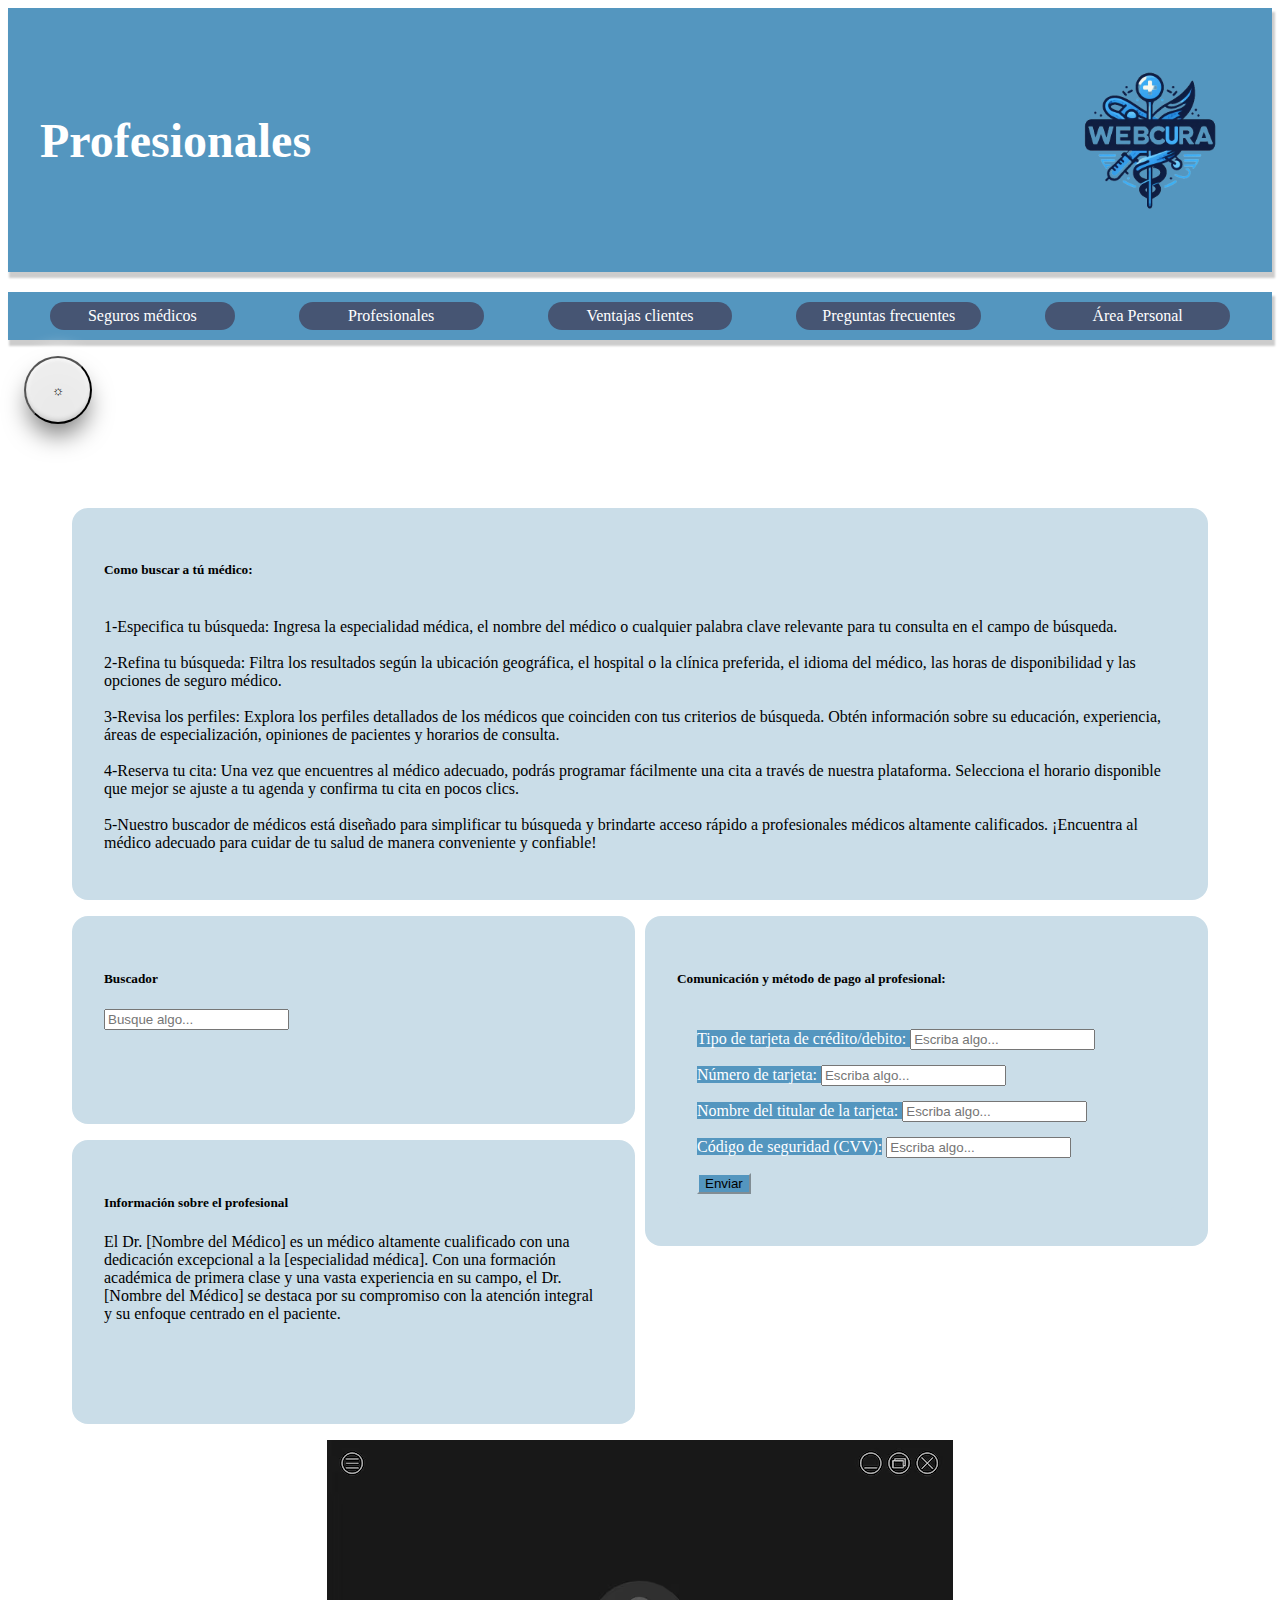
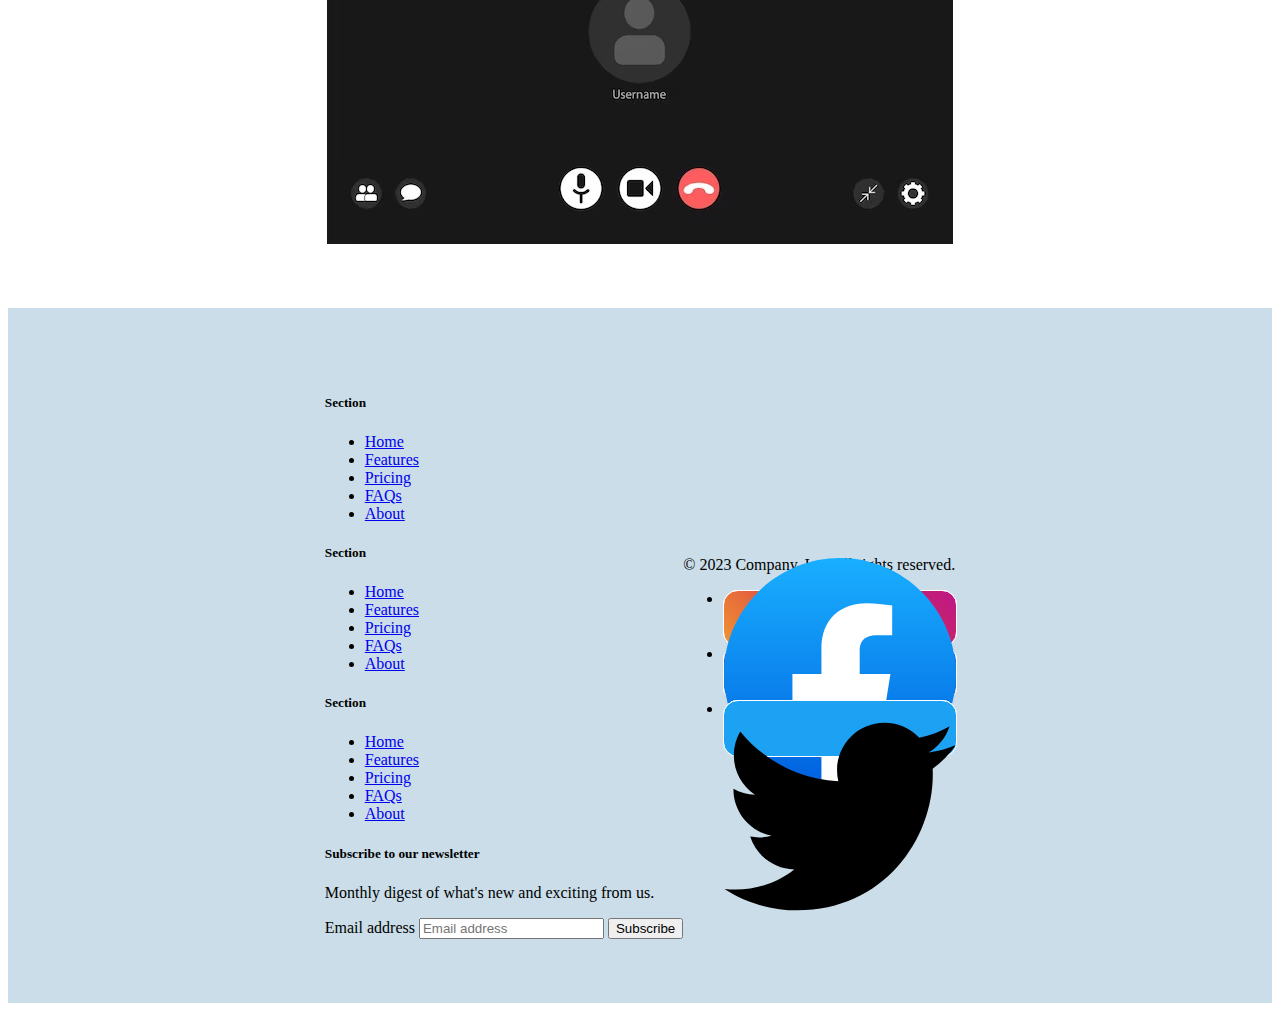
<file: Profesionales.html>
<!DOCTYPE html>
<html lang="en">

<head>
    <meta charset="UTF-8">
    <meta name="viewport" content="width=device-width, initial-scale=1.0">
    <title>Profesionales</title>
    <link rel="icon" href="img/medicina.png" type="image/png">
    <link rel="stylesheet" href="sass/Profesionales.css">
    <link rel="stylesheet" href="sass/headers.css">
    <link rel="stylesheet" href="sass/footer.css">
    <link href="https://cdn.jsdelivr.net/npm/bootstrap@5.3.2/dist/css/bootstrap.min.css" rel="stylesheet"
        integrity="sha384-T3c6CoIi6uLrA9TneNEoa7RxnatzjcDSCmG1MXxSR1GAsXEV/Dwwykc2MPK8M2HN" crossorigin="anonymous">
    <script src="https://cdn.jsdelivr.net/npm/bootstrap@5.3.2/dist/js/bootstrap.bundle.min.js"
        integrity="sha384-C6RzsynM9kWDrMNeT87bh95OGNyZPhcTNXj1NW7RuBCsyN/o0jlpcV8Qyq46cDfL"
        crossorigin="anonymous"></script>
    <link rel="stylesheet" href="https://fonts.googleapis.com/css?family=Josefin+Sans&display=swap">
</head>

<body>


    <header>
        <div class="contenedor">
            <h1>Profesionales</h1>
            <a href="index.html"><img src="img/medicina.png" alt="Foto logo"></a>
        </div>

        <!-- este es el menu -->
        <div class="menu">
            <button id="desplegable" class="desplegable">☰</button>
            <nav id="navMenu" class="navMenu">
                <ul>
                    <li class="nav-bloque"><a href="SeguroM.html" class="nav-link">Seguros médicos</a></li>
                    <li class="nav-bloque"><a href="Profesionales.html" class="nav-link">Profesionales</a></li>
                    <li class="nav-bloque"><a href="VentajasCliente.html" class="nav-link">Ventajas clientes</a></li>
                    <li class="nav-bloque"><a href="PreguntasFrecuentes.html" class="nav-link">Preguntas frecuentes</a>
                    </li>
                    <li class="nav-bloque"><a href="AreaPersonal.html" class="nav-link">Área Personal</a></li>
                </ul>
            </nav>
            <!-- menu en version acordeon -->
            <nav class="navMenuAcordeon">
                <input type="checkbox" id="toggle" class="accordion-input">
                <label for="toggle" class="accordion-header">☰</label>
                <div class="accordion-content">
                    <ul>
                        <li class="nav-bloque"><a href="SeguroM.html" class="nav-link">Seguros médicos</a></li>
                        <li class="nav-bloque"><a href="Profesionales.html" class="nav-link">Profesionales</a></li>
                        <li class="nav-bloque"><a href="VentajasCliente.html" class="nav-link">Ventajas clientes</a>
                        </li>
                        <li class="nav-bloque"><a href="PreguntasFrecuentes.html" class="nav-link">Preguntas
                                frecuentes</a></li>
                        <li class="nav-bloque"><a href="AreaPersonal.html" class="nav-link">Área Personal</a></li>
                    </ul>
                </div>
            </nav>
        </div>

        <div class="toggle">
            <button class="button" id="button" onclick="cambiarColor()">☼</button>
        </div>
        <script src="./js/accesibilidad.js"></script>

    </header>


    <div class="principal">

        <div class="card1">
            <div class="card-body">
                <h5 class="card-title">Como buscar a tú médico:
                </h5>
                <p class="card-text">

                    <br>1-Especifica tu búsqueda: Ingresa la especialidad médica, el nombre del médico o cualquier
                    palabra clave relevante para tu consulta en el campo de búsqueda.<br>

                    <br>2-Refina tu búsqueda: Filtra los resultados según la ubicación geográfica, el hospital o la
                    clínica preferida, el idioma del médico, las horas de disponibilidad y las opciones de seguro
                    médico.<br>

                    <br>3-Revisa los perfiles: Explora los perfiles detallados de los médicos que coinciden con tus
                    criterios de búsqueda. Obtén información sobre su educación, experiencia, áreas de
                    especialización, opiniones de pacientes y horarios de consulta.<br>

                    <br>4-Reserva tu cita: Una vez que encuentres al médico adecuado, podrás programar fácilmente
                    una cita a través de nuestra plataforma. Selecciona el horario disponible que mejor se ajuste a
                    tu agenda y confirma tu cita en pocos clics.<br>

                    <br>5-Nuestro buscador de médicos está diseñado para simplificar tu búsqueda y brindarte acceso
                    rápido a profesionales médicos altamente calificados. ¡Encuentra al médico adecuado para cuidar
                    de tu salud de manera conveniente y confiable!
                </p>
            </div>
        </div>

        <div class="izq">
            <div class="card2">
                <div class="card-body">
                    <h5 class="card-title">Buscador</h5>
                    <div class="input-group mb-3">
                        <input type="text" name="nombre" class="form-control" placeholder="Busque algo...">
                    </div>
                </div>
            </div>

            <div class="card3">
                <div class="card-body">
                    <h5 class="card-title">Información sobre el profesional</h5>
                    <p class="card-text">El Dr. [Nombre del Médico] es un médico altamente cualificado con una
                        dedicación excepcional a la [especialidad médica]. Con una formación académica de primera clase
                        y una vasta experiencia en su campo, el Dr. [Nombre del Médico] se destaca por su compromiso con
                        la atención integral y su enfoque centrado en el paciente.</p>
                </div>
            </div>
        </div>

        <div class="der">
            <div class="card4">
                <div class="card-body">
                    <h5 class="card-title">Comunicación y método de pago al profesional:</h5>
                    <div class="formulario">
                        <!-- Creamos el formulario con un input -->

                        <div class="input-group mb-3">
                            <span class="input-group-text" id="basic-addon1">Tipo de tarjeta de crédito/debito: </span>
                            <input type="text" name="tarjeta" class="form-control" placeholder="Escriba algo...">
                        </div>
                        <div class="input-group mb-3">
                            <span class="input-group-text" id="basic-addon1">Número de tarjeta: </span>
                            <input type="text" name="num" class="form-control" placeholder="Escriba algo...">
                        </div>
                        <div class="input-group mb-3">
                            <span class="input-group-text" id="basic-addon1">Nombre del titular de la tarjeta: </span>
                            <input type="text" name="nombre" class="form-control" placeholder="Escriba algo...">
                        </div>
                        <div class="input-group mb-3">
                            <span class="input-group-text" id="basic-addon1">Código de seguridad (CVV):</span>
                            <input type="text" name="codigo" class="form-control" placeholder="Escriba algo...">
                        </div>

                        <div>
                            <!-- este boton lanza el formulario al ser tipo submit -->
                            <button class="btn btn-primary" type="submit">Enviar</button>
                        </div>
                    </div>
                </div>
            </div>
        </div>

        <div class="videollamada">
            <img src="img/videollamada.png" alt="foto">
        </div>
    </div>



    <!-- Aqui esta el footer -->
    <footer>
        <div class="container">
            <footer class="py-5">
                <div class="row">
                    <div class="col-6 col-md-2 mb-3">
                        <h5>Section</h5>
                        <ul class="nav flex-column">
                            <li class="nav-item mb-2"><a href="#" class="nav-link p-0 text-body-secondary">Home</a></li>
                            <li class="nav-item mb-2"><a href="#" class="nav-link p-0 text-body-secondary">Features</a>
                            </li>
                            <li class="nav-item mb-2"><a href="#" class="nav-link p-0 text-body-secondary">Pricing</a>
                            </li>
                            <li class="nav-item mb-2"><a href="#" class="nav-link p-0 text-body-secondary">FAQs</a></li>
                            <li class="nav-item mb-2"><a href="#" class="nav-link p-0 text-body-secondary">About</a>
                            </li>
                        </ul>
                    </div>

                    <div class="col-6 col-md-2 mb-3">
                        <h5>Section</h5>
                        <ul class="nav flex-column">
                            <li class="nav-item mb-2"><a href="#" class="nav-link p-0 text-body-secondary">Home</a></li>
                            <li class="nav-item mb-2"><a href="#" class="nav-link p-0 text-body-secondary">Features</a>
                            </li>
                            <li class="nav-item mb-2"><a href="#" class="nav-link p-0 text-body-secondary">Pricing</a>
                            </li>
                            <li class="nav-item mb-2"><a href="#" class="nav-link p-0 text-body-secondary">FAQs</a></li>
                            <li class="nav-item mb-2"><a href="#" class="nav-link p-0 text-body-secondary">About</a>
                            </li>
                        </ul>
                    </div>

                    <div class="col-6 col-md-2 mb-3">
                        <h5>Section</h5>
                        <ul class="nav flex-column">
                            <li class="nav-item mb-2"><a href="#" class="nav-link p-0 text-body-secondary">Home</a></li>
                            <li class="nav-item mb-2"><a href="#" class="nav-link p-0 text-body-secondary">Features</a>
                            </li>
                            <li class="nav-item mb-2"><a href="#" class="nav-link p-0 text-body-secondary">Pricing</a>
                            </li>
                            <li class="nav-item mb-2"><a href="#" class="nav-link p-0 text-body-secondary">FAQs</a></li>
                            <li class="nav-item mb-2"><a href="#" class="nav-link p-0 text-body-secondary">About</a>
                            </li>
                        </ul>
                    </div>

                    <div class="col-md-5 offset-md-1 mb-3">
                        <form>
                            <h5>Subscribe to our newsletter</h5>
                            <p>Monthly digest of what's new and exciting from us.</p>
                            <div class="d-flex flex-column flex-sm-row w-100 gap-2">
                                <label for="newsletter1" class="visually-hidden">Email address</label>
                                <input id="newsletter1" type="text" class="form-control" placeholder="Email address">
                                <button class="btn btn-primary" type="button">Subscribe</button>
                            </div>
                        </form>
                    </div>
                </div>

                <div class="d-flex flex-column flex-sm-row justify-content-between py-4 my-4 border-top">
                    <p>&copy; 2023 Company, Inc. All rights reserved.</p>
                    <ul class="list-unstyled d-flex">
                        <li class="ms-3"><a class="link-body-emphasis" href="#">
                                <!-- Instagram -->
                                <div class="tooltip-container">
                                    <div class="tooltip">
                                        <div class="profile">
                                            <div class="user">
                                                <div class="img">Ui</div>
                                                <div class="details">
                                                    <div class="name">User</div>
                                                    <div class="username">@username</div>
                                                </div>
                                            </div>
                                            <div class="about">800+ Followers</div>
                                        </div>
                                    </div>
                                    <div class="text">
                                        <a class="icon" href="#">
                                            <div class="layer">
                                                <span></span>
                                                <span></span>
                                                <span></span>
                                                <span></span>
                                                <span class="instagramSVG">
                                                    <svg fill="white" class="svgIcon" viewBox="0 0 448 512"
                                                        height="1.5em" xmlns="http://www.w3.org/2000/svg">
                                                        <path
                                                            d="M224.1 141c-63.6 0-114.9 51.3-114.9 114.9s51.3 114.9 114.9 114.9S339 319.5 339 255.9 287.7 141 224.1 141zm0 189.6c-41.1 0-74.7-33.5-74.7-74.7s33.5-74.7 74.7-74.7 74.7 33.5 74.7 74.7-33.6 74.7-74.7 74.7zm146.4-194.3c0 14.9-12 26.8-26.8 26.8-14.9 0-26.8-12-26.8-26.8s12-26.8 26.8-26.8 26.8 12 26.8 26.8zm76.1 27.2c-1.7-35.9-9.9-67.7-36.2-93.9-26.2-26.2-58-34.4-93.9-36.2-37-2.1-147.9-2.1-184.9 0-35.8 1.7-67.6 9.9-93.9 36.1s-34.4 58-36.2 93.9c-2.1 37-2.1 147.9 0 184.9 1.7 35.9 9.9 67.7 36.2 93.9s58 34.4 93.9 36.2c37 2.1 147.9 2.1 184.9 0 35.9-1.7 67.7-9.9 93.9-36.2 26.2-26.2 34.4-58 36.2-93.9 2.1-37 2.1-147.8 0-184.8zM398.8 388c-7.8 19.6-22.9 34.7-42.6 42.6-29.5 11.7-99.5 9-132.1 9s-102.7 2.6-132.1-9c-19.6-7.8-34.7-22.9-42.6-42.6-11.7-29.5-9-99.5-9-132.1s-2.6-102.7 9-132.1c7.8-19.6 22.9-34.7 42.6-42.6 29.5-11.7 99.5-9 132.1-9s102.7-2.6 132.1 9c19.6 7.8 34.7 22.9 42.6 42.6 11.7 29.5 9 99.5 9 132.1s2.7 102.7-9 132.1z">
                                                        </path>
                                                    </svg>
                                                </span>
                                            </div>
                                            <div class="text">Instagram</div>
                                        </a>
                                    </div>
                                </div>
                            </a></li>
                        <li class="ms-3"><a class="link-body-emphasis" href="#">
                                <!-- Facebook -->
                                <div class="tooltip-container">
                                    <div class="tooltip">
                                        <div class="profile">
                                            <div class="user">
                                                <div class="img">Fb</div>
                                                <div class="details">
                                                    <div class="name">User</div>
                                                    <div class="username">@username</div>
                                                </div>
                                            </div>
                                            <div class="about">500+ Friends</div>
                                        </div>
                                    </div>
                                    <div class="text">
                                        <a class="icon" href="#">
                                            <div class="layer">
                                                <span></span>
                                                <span></span>
                                                <span></span>
                                                <span></span>
                                                <span class="facebookSVG">
                                                    <svg viewBox="0 0 40 40" xml:space="preserve"
                                                        xmlns="http://www.w3.org/2000/svg">
                                                        <linearGradient gradientUnits="userSpaceOnUse"
                                                            gradientTransform="matrix(40 0 0 -39.7778 11115.001 16212.334)"
                                                            y2="407.5726" y1="406.6018" x2="-277.375" x1="-277.375"
                                                            id="a">
                                                            <stop stop-color="#0062e0" offset="0"></stop>
                                                            <stop stop-color="#19afff" offset="1"></stop>
                                                        </linearGradient>
                                                        <path
                                                            d="M16.7 39.8C7.2 38.1 0 29.9 0 20 0 9 9 0 20 0s20 9 20 20c0 9.9-7.2 18.1-16.7 19.8l-1.1-.9h-4.4l-1.1.9z"
                                                            fill="url(#a)"></path>
                                                        <path
                                                            d="m27.8 25.6.9-5.6h-5.3v-3.9c0-1.6.6-2.8 3-2.8H29V8.2c-1.4-.2-3-.4-4.4-.4-4.6 0-7.8 2.8-7.8 7.8V20h-5v5.6h5v14.1c1.1.2 2.2.3 3.3.3 1.1 0 2.2-.1 3.3-.3V25.6h4.4z"
                                                            fill="#fff"></path>
                                                    </svg>
                                                </span>
                                            </div>
                                            <div class="text">Facebook</div>
                                        </a>
                                    </div>
                                </div>

                            </a></li>

                        <!-- Twitter -->
                        <li class="ms-3"><a class="link-body-emphasis" href="#"><a class="icon" href="#">
                                    <div class="tooltip-container">
                                        <div class="tooltip">
                                            <div class="profile">
                                                <div class="user">
                                                    <div class="img">Tw</div>
                                                    <div class="details">
                                                        <div class="name">User</div>
                                                        <div class="username">@username</div>
                                                    </div>
                                                </div>
                                                <div class="about">200+ Twits</div>
                                            </div>
                                        </div>
                                        <div class="layer">
                                            <span></span>
                                            <span></span>
                                            <span></span>
                                            <span></span>
                                            <span class="twitterSVG">
                                                <!-- SVG del logotipo de Twitter aquí -->
                                                <svg viewBox="0 0 24 24" xmlns="http://www.w3.org/2000/svg">
                                                    <path
                                                        d="M24 4.557c-.883.392-1.832.656-2.828.775 1.017-.609 1.798-1.574 2.165-2.724-.951.564-2.005.974-3.127 1.195-.897-.957-2.178-1.555-3.594-1.555-2.719 0-4.92 2.201-4.92 4.92 0 .386.044.762.128 1.124-4.087-.205-7.715-2.164-10.144-5.144-.422.724-.664 1.565-.664 2.465 0 1.701.867 3.2 2.188 4.078-.806-.026-1.566-.247-2.228-.616v.062c0 2.376 1.691 4.356 3.946 4.809-.411.111-.843.171-1.289.171-.315 0-.621-.03-.92-.086.622 1.942 2.422 3.355 4.558 3.394-1.67 1.309-3.778 2.088-6.066 2.088-.394 0-.78-.023-1.158-.067 2.179 1.397 4.768 2.212 7.548 2.212 9.142 0 14.307-7.721 13.995-14.646.962-.695 1.797-1.562 2.457-2.549z" />
                                                </svg>
                                            </span>
                                        </div>
                                        <div class="text">Twitter</div>
                                    </div>
                                </a>
                            </a></li>
                    </ul>
                </div>
            </footer>
        </div>
    </footer>

</body>

</html>
</file>
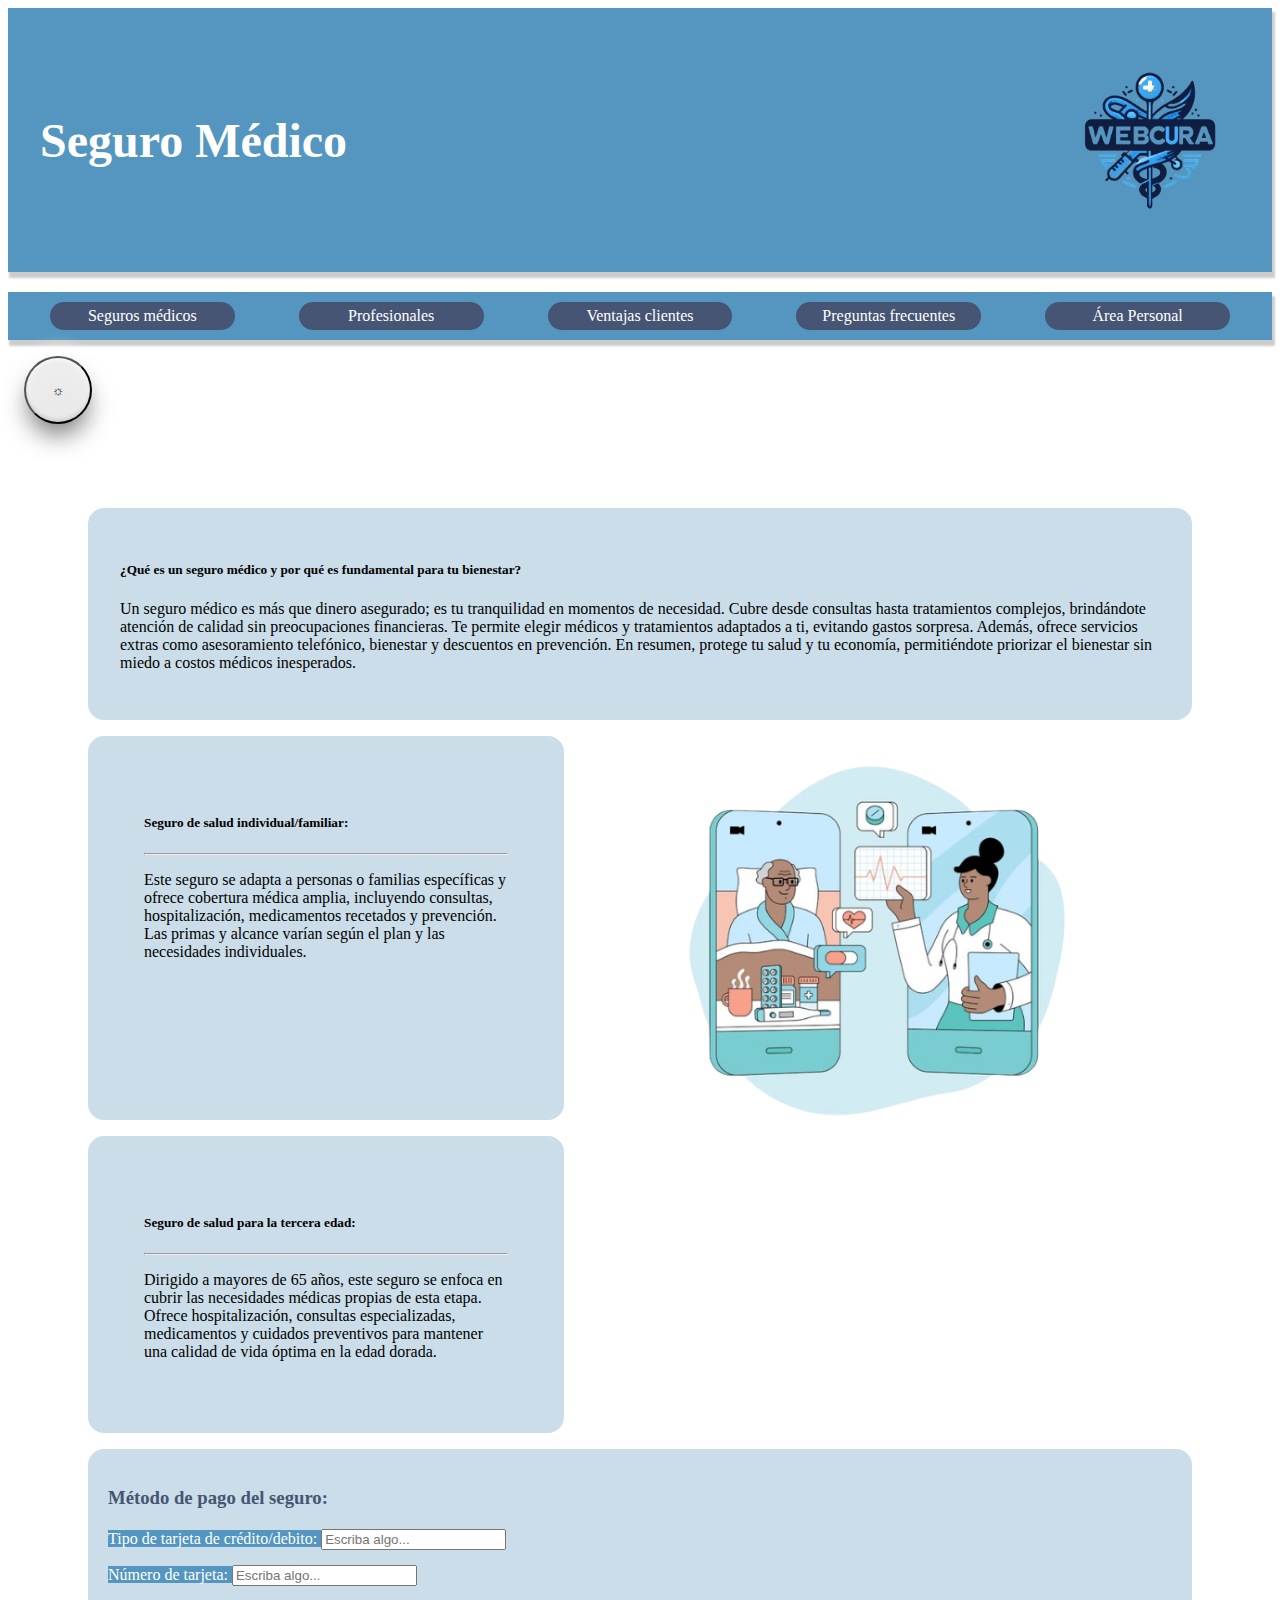
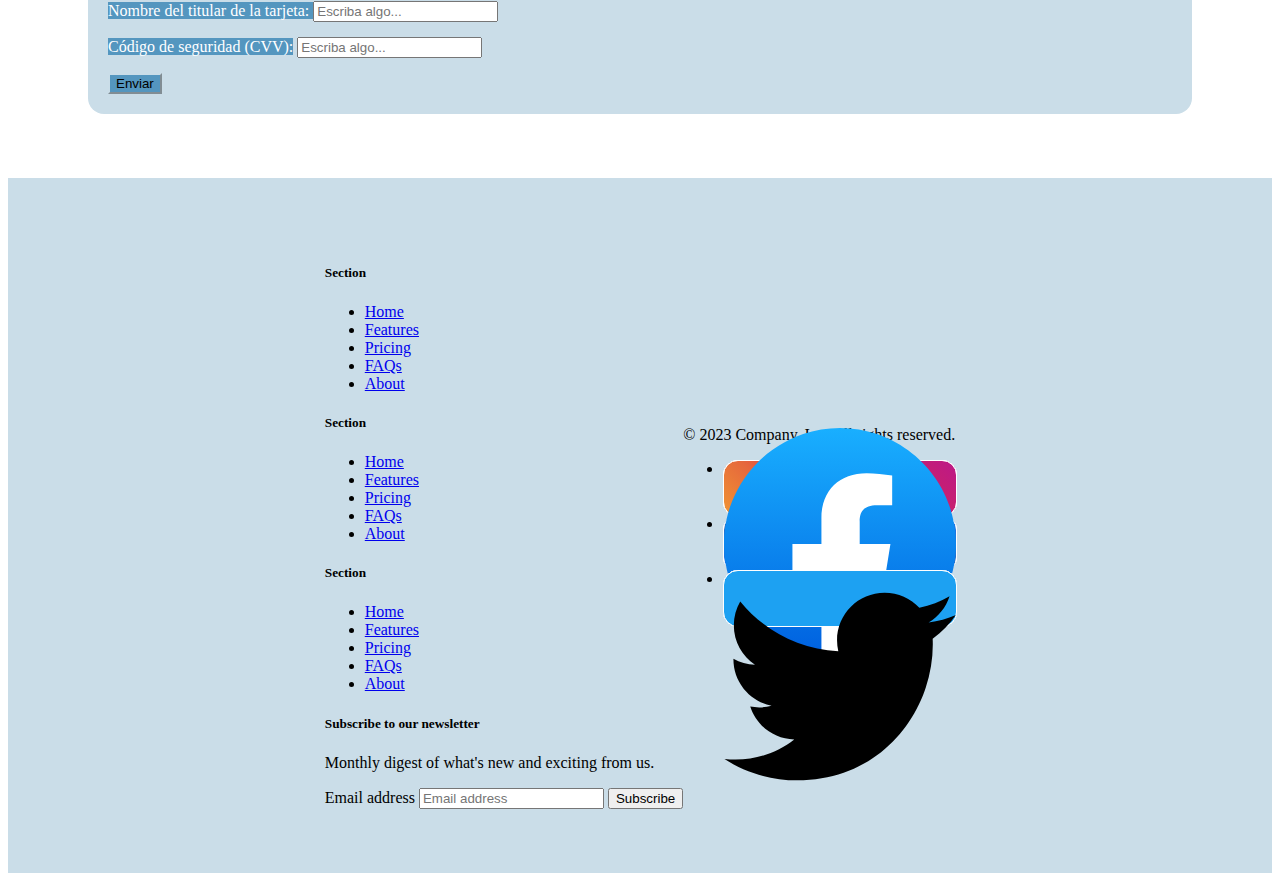
<file: SeguroM.html>
<!DOCTYPE html>
<html lang="en">

<head>
    <meta charset="UTF-8">
    <meta name="viewport" content="width=device-width, initial-scale=1.0">
    <title>Seguro Médico</title>
    <link rel="icon" href="img/medicina.png" type="image/png">
    <link rel="stylesheet" href="sass/SegurosM.css">
    <link rel="stylesheet" href="sass/headers.css">
    <link rel="stylesheet" href="sass/footer.css">
    <link href="https://cdn.jsdelivr.net/npm/bootstrap@5.3.2/dist/css/bootstrap.min.css" rel="stylesheet"
        integrity="sha384-T3c6CoIi6uLrA9TneNEoa7RxnatzjcDSCmG1MXxSR1GAsXEV/Dwwykc2MPK8M2HN" crossorigin="anonymous">
    <script src="https://cdn.jsdelivr.net/npm/bootstrap@5.3.2/dist/js/bootstrap.bundle.min.js"
        integrity="sha384-C6RzsynM9kWDrMNeT87bh95OGNyZPhcTNXj1NW7RuBCsyN/o0jlpcV8Qyq46cDfL"
        crossorigin="anonymous"></script>
    <link rel="stylesheet" href="https://fonts.googleapis.com/css?family=Josefin+Sans&display=swap">
</head>

<body>


    <header>
        <div class="contenedor">
            <h1>Seguro Médico</h1>
            <a href="index.html"><img src="img/medicina.png" alt="Foto logo"></a>
        </div>

        <!-- este es el menu -->
        <div class="menu">
            <button id="desplegable" class="desplegable">☰</button>
            <nav id="navMenu" class="navMenu">
                <ul>
                    <li class="nav-bloque"><a href="SeguroM.html" class="nav-link">Seguros médicos</a></li>
                    <li class="nav-bloque"><a href="Profesionales.html" class="nav-link">Profesionales</a></li>
                    <li class="nav-bloque"><a href="VentajasCliente.html" class="nav-link">Ventajas clientes</a></li>
                    <li class="nav-bloque"><a href="PreguntasFrecuentes.html" class="nav-link">Preguntas frecuentes</a>
                    </li>
                    <li class="nav-bloque"><a href="AreaPersonal.html" class="nav-link">Área Personal</a></li>
                </ul>
            </nav>
            <!-- menu en version acordeon -->
            <nav class="navMenuAcordeon">
                <input type="checkbox" id="toggle" class="accordion-input">
                <label for="toggle" class="accordion-header">☰</label>
                <div class="accordion-content">
                    <ul>
                        <li class="nav-bloque"><a href="SeguroM.html" class="nav-link">Seguros médicos</a></li>
                        <li class="nav-bloque"><a href="Profesionales.html" class="nav-link">Profesionales</a></li>
                        <li class="nav-bloque"><a href="VentajasCliente.html" class="nav-link">Ventajas clientes</a>
                        </li>
                        <li class="nav-bloque"><a href="PreguntasFrecuentes.html" class="nav-link">Preguntas
                                frecuentes</a></li>
                        <li class="nav-bloque"><a href="AreaPersonal.html" class="nav-link">Área Personal</a></li>
                    </ul>
                </div>
            </nav>
        </div>


        <div class="toggle">
            <button class="button" id="button" onclick="cambiarColor()">☼</button>
        </div>
        <script src="./js/accesibilidad.js"></script>
    </header>


    <div class="principal">
        <div class="card1">
            <div class="card-body">
                <h5 class="card-title">¿Qué es un seguro médico y por qué es fundamental para tu bienestar?</h5>
                <p class="card-text">

                    Un seguro médico es más que dinero asegurado; es tu tranquilidad en momentos de necesidad. Cubre
                    desde consultas hasta tratamientos complejos, brindándote atención de calidad sin preocupaciones
                    financieras. Te permite elegir médicos y tratamientos adaptados a ti, evitando gastos sorpresa.
                    Además, ofrece servicios extras como asesoramiento telefónico, bienestar y descuentos en prevención.
                    En resumen, protege tu salud y tu economía, permitiéndote priorizar el bienestar sin miedo a costos
                    médicos inesperados.
                </p>
            </div>
        </div>
        <div class="card2">
            <div class="card-body">
                <h5 class="card-title">Seguro de salud individual/familiar:</h5>
                <hr>
                <p class="card-text">Este seguro se adapta a personas o familias específicas y ofrece cobertura médica
                    amplia, incluyendo consultas, hospitalización, medicamentos recetados y prevención. Las primas y
                    alcance varían según el plan y las necesidades individuales.</p>
            </div>
        </div>

        <img src="img/movilNoFondo.png" alt="movilNoFondo" class="fotito">

        <div class="card3">
            <div class="card-body">
                <h5 class="card-title">Seguro de salud para la tercera edad:</h5>
                <hr>
                <p class="card-text">Dirigido a mayores de 65 años, este seguro se enfoca en cubrir las necesidades
                    médicas propias de esta etapa. Ofrece hospitalización, consultas especializadas, medicamentos y
                    cuidados preventivos para mantener una calidad de vida óptima en la edad dorada.</p>
            </div>
        </div>

        <div class="formulario">
            <!-- Creamos el formulario con un input -->
            <h3>Método de pago del seguro:</h3>
            <div class="input-group mb-3">
                <span class="input-group-text" id="basic-addon1">Tipo de tarjeta de crédito/debito: </span>
                <input type="text" name="tarjeta" class="form-control" placeholder="Escriba algo...">
            </div>
            <div class="input-group mb-3">
                <span class="input-group-text" id="basic-addon1">Número de tarjeta: </span>
                <input type="text" name="num" class="form-control" placeholder="Escriba algo...">
            </div>
            <div class="input-group mb-3">
                <span class="input-group-text" id="basic-addon1">Nombre del titular de la tarjeta: </span>
                <input type="text" name="nombre" class="form-control" placeholder="Escriba algo...">
            </div>
            <div class="input-group mb-3">
                <span class="input-group-text" id="basic-addon1">Código de seguridad (CVV):</span>
                <input type="text" name="codigo" class="form-control" placeholder="Escriba algo...">
            </div>

            <div>
                <!-- este boton lanza el formulario al ser tipo submit -->
                <button class="btn btn-primary" type="submit">Enviar</button>
            </div>
        </div>
    </div>



    <!-- Aqui esta el footer -->
    <footer>
        <div class="container">
            <footer class="py-5">
                <div class="row">
                    <div class="col-6 col-md-2 mb-3">
                        <h5>Section</h5>
                        <ul class="nav flex-column">
                            <li class="nav-item mb-2"><a href="#" class="nav-link p-0 text-body-secondary">Home</a></li>
                            <li class="nav-item mb-2"><a href="#" class="nav-link p-0 text-body-secondary">Features</a>
                            </li>
                            <li class="nav-item mb-2"><a href="#" class="nav-link p-0 text-body-secondary">Pricing</a>
                            </li>
                            <li class="nav-item mb-2"><a href="#" class="nav-link p-0 text-body-secondary">FAQs</a></li>
                            <li class="nav-item mb-2"><a href="#" class="nav-link p-0 text-body-secondary">About</a>
                            </li>
                        </ul>
                    </div>

                    <div class="col-6 col-md-2 mb-3">
                        <h5>Section</h5>
                        <ul class="nav flex-column">
                            <li class="nav-item mb-2"><a href="#" class="nav-link p-0 text-body-secondary">Home</a></li>
                            <li class="nav-item mb-2"><a href="#" class="nav-link p-0 text-body-secondary">Features</a>
                            </li>
                            <li class="nav-item mb-2"><a href="#" class="nav-link p-0 text-body-secondary">Pricing</a>
                            </li>
                            <li class="nav-item mb-2"><a href="#" class="nav-link p-0 text-body-secondary">FAQs</a></li>
                            <li class="nav-item mb-2"><a href="#" class="nav-link p-0 text-body-secondary">About</a>
                            </li>
                        </ul>
                    </div>

                    <div class="col-6 col-md-2 mb-3">
                        <h5>Section</h5>
                        <ul class="nav flex-column">
                            <li class="nav-item mb-2"><a href="#" class="nav-link p-0 text-body-secondary">Home</a></li>
                            <li class="nav-item mb-2"><a href="#" class="nav-link p-0 text-body-secondary">Features</a>
                            </li>
                            <li class="nav-item mb-2"><a href="#" class="nav-link p-0 text-body-secondary">Pricing</a>
                            </li>
                            <li class="nav-item mb-2"><a href="#" class="nav-link p-0 text-body-secondary">FAQs</a></li>
                            <li class="nav-item mb-2"><a href="#" class="nav-link p-0 text-body-secondary">About</a>
                            </li>
                        </ul>
                    </div>

                    <div class="col-md-5 offset-md-1 mb-3">
                        <form>
                            <h5>Subscribe to our newsletter</h5>
                            <p>Monthly digest of what's new and exciting from us.</p>
                            <div class="d-flex flex-column flex-sm-row w-100 gap-2">
                                <label for="newsletter1" class="visually-hidden">Email address</label>
                                <input id="newsletter1" type="text" class="form-control" placeholder="Email address">
                                <button class="btn btn-primary" type="button">Subscribe</button>
                            </div>
                        </form>
                    </div>
                </div>

                <div class="d-flex flex-column flex-sm-row justify-content-between py-4 my-4 border-top">
                    <p>&copy; 2023 Company, Inc. All rights reserved.</p>
                    <ul class="list-unstyled d-flex">
                        <li class="ms-3"><a class="link-body-emphasis" href="#">
                                <!-- Instagram -->
                                <div class="tooltip-container">
                                    <div class="tooltip">
                                        <div class="profile">
                                            <div class="user">
                                                <div class="img">Ui</div>
                                                <div class="details">
                                                    <div class="name">User</div>
                                                    <div class="username">@username</div>
                                                </div>
                                            </div>
                                            <div class="about">800+ Followers</div>
                                        </div>
                                    </div>
                                    <div class="text">
                                        <a class="icon" href="#">
                                            <div class="layer">
                                                <span></span>
                                                <span></span>
                                                <span></span>
                                                <span></span>
                                                <span class="instagramSVG">
                                                    <svg fill="white" class="svgIcon" viewBox="0 0 448 512"
                                                        height="1.5em" xmlns="http://www.w3.org/2000/svg">
                                                        <path
                                                            d="M224.1 141c-63.6 0-114.9 51.3-114.9 114.9s51.3 114.9 114.9 114.9S339 319.5 339 255.9 287.7 141 224.1 141zm0 189.6c-41.1 0-74.7-33.5-74.7-74.7s33.5-74.7 74.7-74.7 74.7 33.5 74.7 74.7-33.6 74.7-74.7 74.7zm146.4-194.3c0 14.9-12 26.8-26.8 26.8-14.9 0-26.8-12-26.8-26.8s12-26.8 26.8-26.8 26.8 12 26.8 26.8zm76.1 27.2c-1.7-35.9-9.9-67.7-36.2-93.9-26.2-26.2-58-34.4-93.9-36.2-37-2.1-147.9-2.1-184.9 0-35.8 1.7-67.6 9.9-93.9 36.1s-34.4 58-36.2 93.9c-2.1 37-2.1 147.9 0 184.9 1.7 35.9 9.9 67.7 36.2 93.9s58 34.4 93.9 36.2c37 2.1 147.9 2.1 184.9 0 35.9-1.7 67.7-9.9 93.9-36.2 26.2-26.2 34.4-58 36.2-93.9 2.1-37 2.1-147.8 0-184.8zM398.8 388c-7.8 19.6-22.9 34.7-42.6 42.6-29.5 11.7-99.5 9-132.1 9s-102.7 2.6-132.1-9c-19.6-7.8-34.7-22.9-42.6-42.6-11.7-29.5-9-99.5-9-132.1s-2.6-102.7 9-132.1c7.8-19.6 22.9-34.7 42.6-42.6 29.5-11.7 99.5-9 132.1-9s102.7-2.6 132.1 9c19.6 7.8 34.7 22.9 42.6 42.6 11.7 29.5 9 99.5 9 132.1s2.7 102.7-9 132.1z">
                                                        </path>
                                                    </svg>
                                                </span>
                                            </div>
                                            <div class="text">Instagram</div>
                                        </a>
                                    </div>
                                </div>
                            </a></li>
                        <li class="ms-3"><a class="link-body-emphasis" href="#">
                                <!-- Facebook -->
                                <div class="tooltip-container">
                                    <div class="tooltip">
                                        <div class="profile">
                                            <div class="user">
                                                <div class="img">Fb</div>
                                                <div class="details">
                                                    <div class="name">User</div>
                                                    <div class="username">@username</div>
                                                </div>
                                            </div>
                                            <div class="about">500+ Friends</div>
                                        </div>
                                    </div>
                                    <div class="text">
                                        <a class="icon" href="#">
                                            <div class="layer">
                                                <span></span>
                                                <span></span>
                                                <span></span>
                                                <span></span>
                                                <span class="facebookSVG">
                                                    <svg viewBox="0 0 40 40" xml:space="preserve"
                                                        xmlns="http://www.w3.org/2000/svg">
                                                        <linearGradient gradientUnits="userSpaceOnUse"
                                                            gradientTransform="matrix(40 0 0 -39.7778 11115.001 16212.334)"
                                                            y2="407.5726" y1="406.6018" x2="-277.375" x1="-277.375"
                                                            id="a">
                                                            <stop stop-color="#0062e0" offset="0"></stop>
                                                            <stop stop-color="#19afff" offset="1"></stop>
                                                        </linearGradient>
                                                        <path
                                                            d="M16.7 39.8C7.2 38.1 0 29.9 0 20 0 9 9 0 20 0s20 9 20 20c0 9.9-7.2 18.1-16.7 19.8l-1.1-.9h-4.4l-1.1.9z"
                                                            fill="url(#a)"></path>
                                                        <path
                                                            d="m27.8 25.6.9-5.6h-5.3v-3.9c0-1.6.6-2.8 3-2.8H29V8.2c-1.4-.2-3-.4-4.4-.4-4.6 0-7.8 2.8-7.8 7.8V20h-5v5.6h5v14.1c1.1.2 2.2.3 3.3.3 1.1 0 2.2-.1 3.3-.3V25.6h4.4z"
                                                            fill="#fff"></path>
                                                    </svg>
                                                </span>
                                            </div>
                                            <div class="text">Facebook</div>
                                        </a>
                                    </div>
                                </div>

                            </a></li>

                        <!-- Twitter -->
                        <li class="ms-3"><a class="link-body-emphasis" href="#"><a class="icon" href="#">
                                    <div class="tooltip-container">
                                        <div class="tooltip">
                                            <div class="profile">
                                                <div class="user">
                                                    <div class="img">Tw</div>
                                                    <div class="details">
                                                        <div class="name">User</div>
                                                        <div class="username">@username</div>
                                                    </div>
                                                </div>
                                                <div class="about">200+ Twits</div>
                                            </div>
                                        </div>
                                        <div class="layer">
                                            <span></span>
                                            <span></span>
                                            <span></span>
                                            <span></span>
                                            <span class="twitterSVG">
                                                <!-- SVG del logotipo de Twitter aquí -->
                                                <svg viewBox="0 0 24 24" xmlns="http://www.w3.org/2000/svg">
                                                    <path
                                                        d="M24 4.557c-.883.392-1.832.656-2.828.775 1.017-.609 1.798-1.574 2.165-2.724-.951.564-2.005.974-3.127 1.195-.897-.957-2.178-1.555-3.594-1.555-2.719 0-4.92 2.201-4.92 4.92 0 .386.044.762.128 1.124-4.087-.205-7.715-2.164-10.144-5.144-.422.724-.664 1.565-.664 2.465 0 1.701.867 3.2 2.188 4.078-.806-.026-1.566-.247-2.228-.616v.062c0 2.376 1.691 4.356 3.946 4.809-.411.111-.843.171-1.289.171-.315 0-.621-.03-.92-.086.622 1.942 2.422 3.355 4.558 3.394-1.67 1.309-3.778 2.088-6.066 2.088-.394 0-.78-.023-1.158-.067 2.179 1.397 4.768 2.212 7.548 2.212 9.142 0 14.307-7.721 13.995-14.646.962-.695 1.797-1.562 2.457-2.549z" />
                                                </svg>
                                            </span>
                                        </div>
                                        <div class="text">Twitter</div>
                                    </div>
                                </a>
                            </a></li>
                    </ul>
                </div>
            </footer>
        </div>
    </footer>

</body>

</html>
</file>
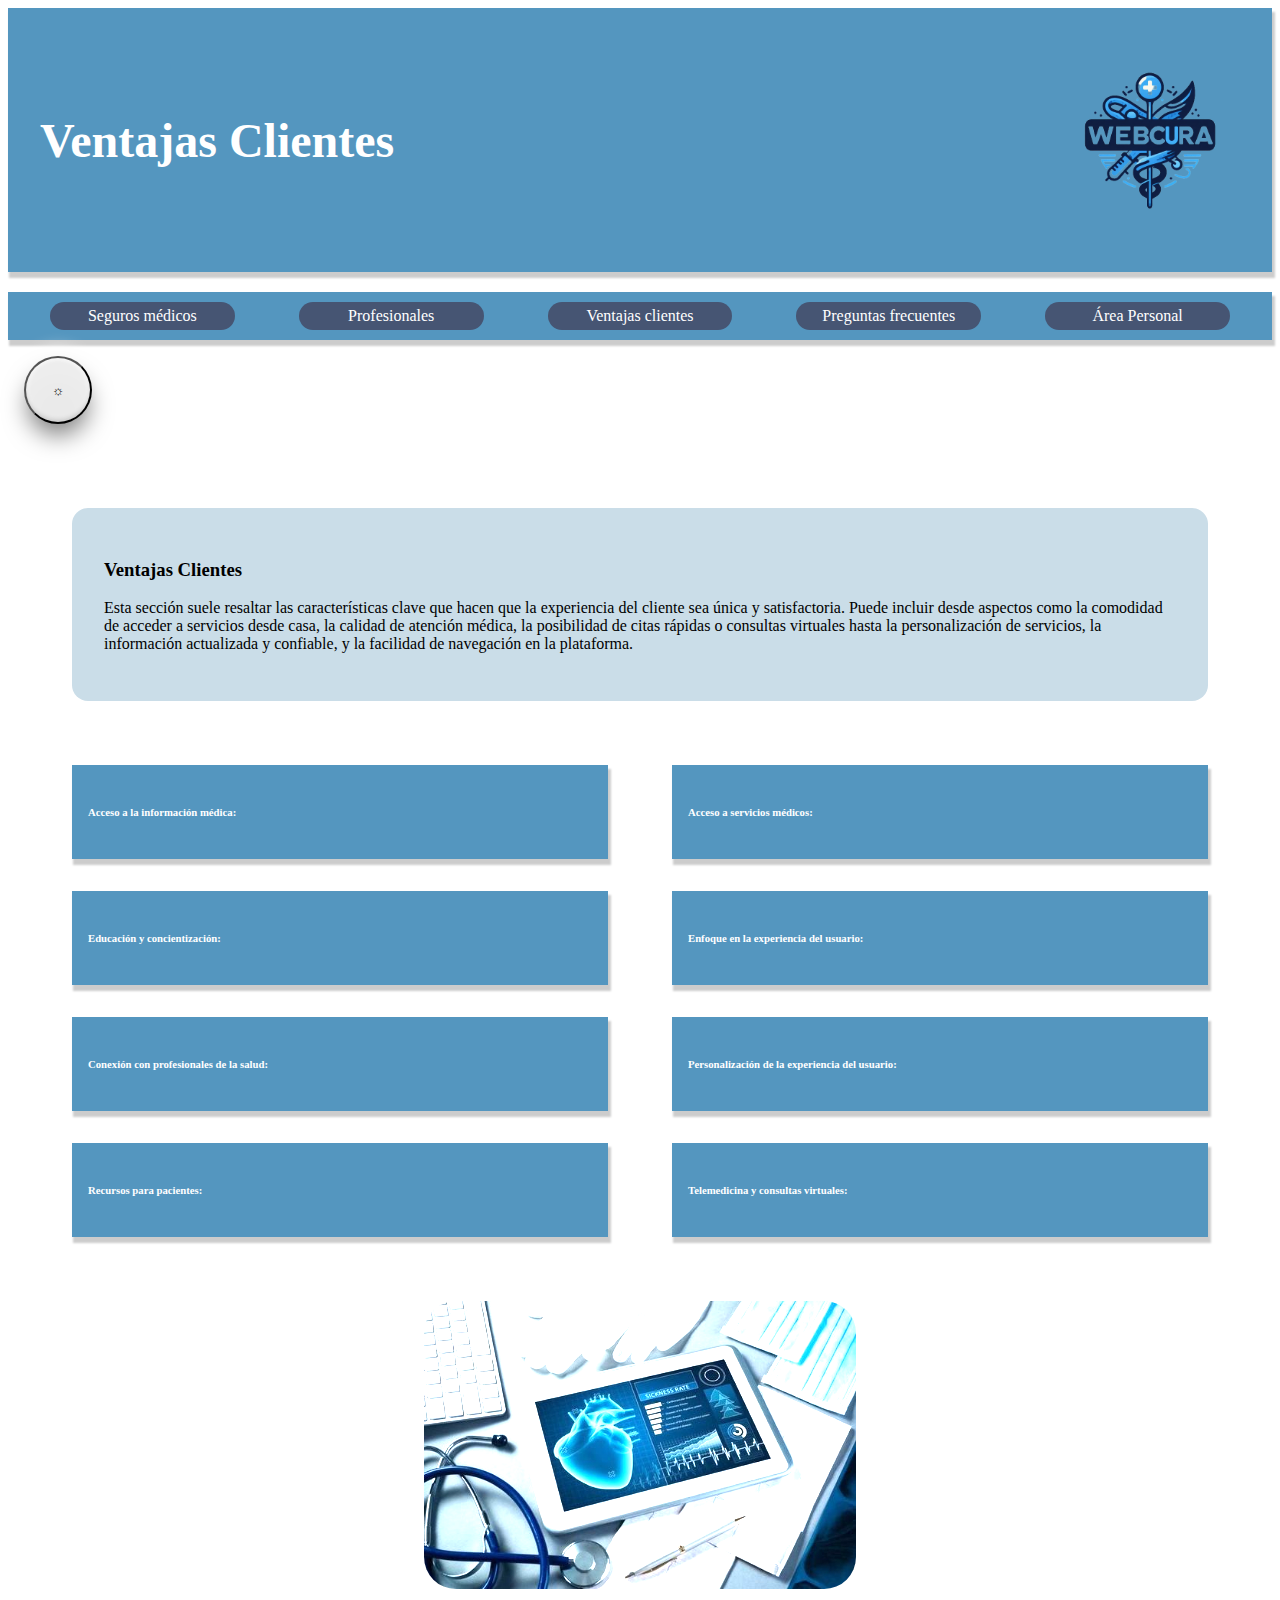
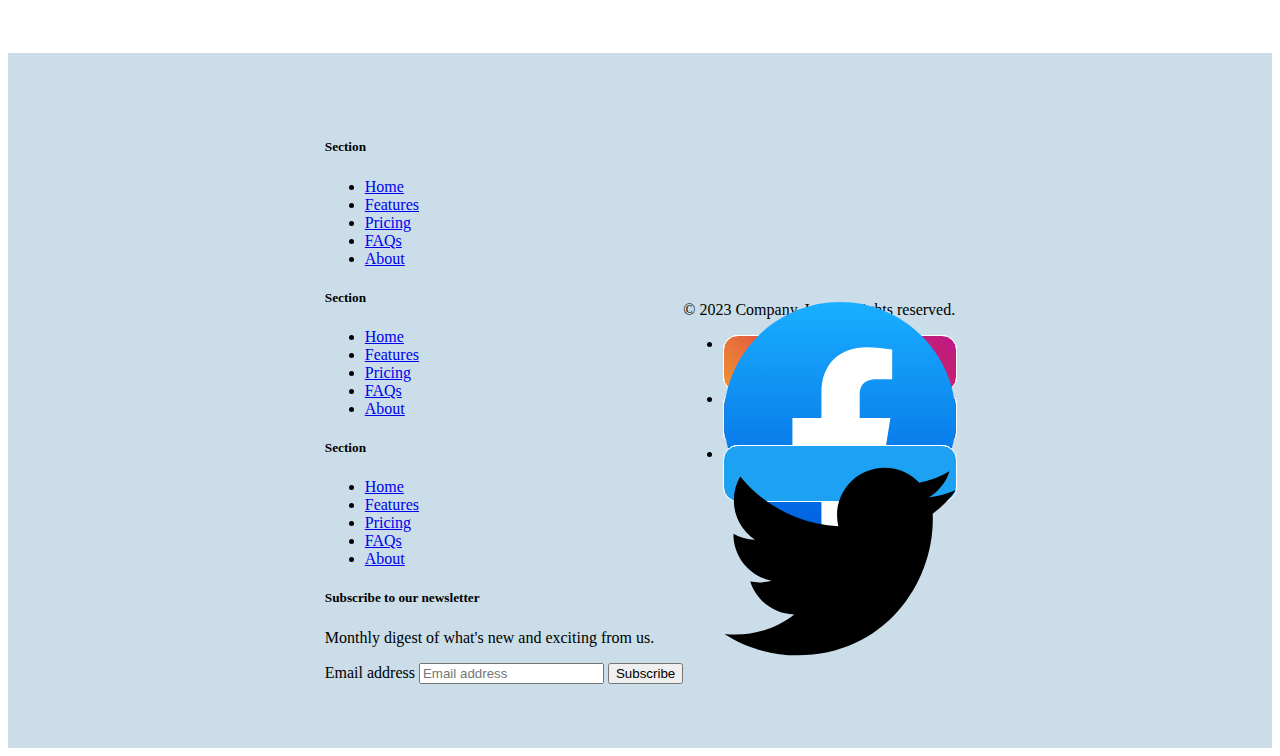
<file: VentajasCliente.html>
<!DOCTYPE html>
<html lang="en">

<head>
    <meta charset="UTF-8">
    <meta name="viewport" content="width=device-width, initial-scale=1.0">
    <title>Ventajas Clientes</title>
    <link rel="icon" href="img/medicina.png" type="image/png">
    <link rel="stylesheet" href="sass/VentajasC.css">
    <link rel="stylesheet" href="sass/headers.css">
    <link rel="stylesheet" href="sass/footer.css">
    <link href="https://cdn.jsdelivr.net/npm/bootstrap@5.3.2/dist/css/bootstrap.min.css" rel="stylesheet"
        integrity="sha384-T3c6CoIi6uLrA9TneNEoa7RxnatzjcDSCmG1MXxSR1GAsXEV/Dwwykc2MPK8M2HN" crossorigin="anonymous">
    <script src="https://cdn.jsdelivr.net/npm/bootstrap@5.3.2/dist/js/bootstrap.bundle.min.js"
        integrity="sha384-C6RzsynM9kWDrMNeT87bh95OGNyZPhcTNXj1NW7RuBCsyN/o0jlpcV8Qyq46cDfL"
        crossorigin="anonymous"></script>
    <link rel="stylesheet" href="https://fonts.googleapis.com/css?family=Josefin+Sans&display=swap">
</head>

<body>


    <header>
        <div class="contenedor">
            <h1>Ventajas Clientes</h1>
            <a href="index.html"><img src="img/medicina.png" alt="Foto logo"></a>
        </div>

        <!-- este es el menu -->
        <div class="menu">
            <button id="desplegable" class="desplegable">☰</button>
            <nav id="navMenu" class="navMenu">
                <ul>
                    <li class="nav-bloque"><a href="SeguroM.html" class="nav-link">Seguros médicos</a></li>
                    <li class="nav-bloque"><a href="Profesionales.html" class="nav-link">Profesionales</a></li>
                    <li class="nav-bloque"><a href="VentajasCliente.html" class="nav-link">Ventajas clientes</a></li>
                    <li class="nav-bloque"><a href="PreguntasFrecuentes.html" class="nav-link">Preguntas frecuentes</a>
                    </li>
                    <li class="nav-bloque"><a href="AreaPersonal.html" class="nav-link">Área Personal</a></li>
                </ul>
            </nav>
            <!-- menu en version acordeon -->
            <nav class="navMenuAcordeon">
                <input type="checkbox" id="toggle" class="accordion-input">
                <label for="toggle" class="accordion-header">☰</label>
                <div class="accordion-content">
                    <ul>
                        <li class="nav-bloque"><a href="SeguroM.html" class="nav-link">Seguros médicos</a></li>
                        <li class="nav-bloque"><a href="Profesionales.html" class="nav-link">Profesionales</a></li>
                        <li class="nav-bloque"><a href="VentajasCliente.html" class="nav-link">Ventajas clientes</a>
                        </li>
                        <li class="nav-bloque"><a href="PreguntasFrecuentes.html" class="nav-link">Preguntas
                                frecuentes</a></li>
                        <li class="nav-bloque"><a href="AreaPersonal.html" class="nav-link">Área Personal</a></li>
                    </ul>
                </div>
            </nav>
        </div>

        <div class="toggle">
            <button class="button" id="button" onclick="cambiarColor()">☼</button>
        </div>
        <script src="./js/accesibilidad.js"></script>
    </header>


    <div class="principal">
        <div class="informacion">
            <div class="card-body">
                <h3 class="card-title">Ventajas Clientes</h3>
                </h3>
                <p class="card-text">Esta sección suele resaltar las características clave que hacen que la experiencia
                    del cliente sea única y satisfactoria. Puede incluir desde aspectos como la comodidad de acceder a
                    servicios desde casa, la calidad de atención médica, la posibilidad de citas rápidas o consultas
                    virtuales hasta la personalización de servicios, la información actualizada y confiable, y la
                    facilidad de navegación en la plataforma.
                </p>
            </div>
        </div>

        <div class="secundario">
            <div class="izq">
                <div class="accordionF">
                    <div class="accordion1">
                        <div class="accordionF-item">
                            <input type="checkbox" id="item1" class="accordionF-input">
                            <label for="item1" class="accordionF-header">
                                <h6>Acceso a la información médica:</h6>
                            </label>
                            <div class="accordionF-content">
                                Una página web dedicada a la medicina puede proporcionar acceso rápido y fácil a
                                información
                                relevante sobre enfermedades, tratamientos, síntomas, etc. Esto puede ser de gran ayuda
                                para
                                usuarios que buscan información confiable sobre temas de salud.
                            </div>
                        </div>
                    </div>

                    <div class="accordion2">
                        <div class="accordionF-item">
                            <input type="checkbox" id="item2" class="accordionF-input">
                            <label for="item2" class="accordionF-header">
                                <h6>Educación y concientización:</h6>
                            </label>
                            <div class="accordionF-content">
                                Ofrecer contenido educativo sobre hábitos saludables, prevención de enfermedades y
                                opciones
                                de
                                tratamiento puede ayudar a crear conciencia y promover estilos de vida más saludables.
                            </div>
                        </div>
                    </div>

                    <div class="accordion3">
                        <div class="accordionF-item">
                            <input type="checkbox" id="item3" class="accordionF-input">
                            <label for="item3" class="accordionF-header">
                                <h6>Conexión con profesionales de la salud:</h6>
                            </label>
                            <div class="accordionF-content">
                                Puede facilitar la comunicación entre los pacientes y los profesionales médicos a través
                                de
                                funciones como citas en línea, consultas virtuales o información sobre ubicaciones de
                                consultorios.
                            </div>
                        </div>
                    </div>

                    <div class="accordion4">
                        <div class="accordionF-item">
                            <input type="checkbox" id="item4" class="accordionF-input">
                            <label for="item4" class="accordionF-header">
                                <h6>Recursos para pacientes:</h6>
                            </label>
                            <div class="accordionF-content">
                                Proporcionar recursos como blogs, foros o secciones de preguntas frecuentes puede ser
                                útil para que los pacientes encuentren respuestas a sus preguntas o se conecten con
                                otros que estén
                                pasando por situaciones similares.
                            </div>
                        </div>
                    </div>
                </div>
            </div>

            <div class="der">
                <div class="accordionF">
                    <div class="accordion5">
                        <div class="accordionF-item">
                            <input type="checkbox" id="item5" class="accordionF-input">
                            <label for="item5" class="accordionF-header">
                                <h6>Acceso a servicios médicos:</h6>
                            </label>
                            <div class="accordionF-content">
                                Si incluyes la opción de reserva de citas en línea o la compra de productos médicos, los
                                usuarios pueden beneficiarse de la comodidad de acceder a estos servicios desde su
                                hogar.
                            </div>
                        </div>
                    </div>

                    <div class="accordion6">
                        <div class="accordionF-item">
                            <input type="checkbox" id="item6" class="accordionF-input">
                            <label for="item6" class="accordionF-header">
                                <h6>Enfoque en la experiencia del usuario:</h6>
                            </label>
                            <div class="accordionF-content">
                                Una página web bien diseñada y fácil de navegar puede ofrecer una experiencia positiva a
                                los
                                usuarios, aumentando la confianza en la información proporcionada y en los servicios
                                ofrecidos.
                            </div>
                        </div>
                    </div>

                    <div class="accordion7">
                        <div class="accordionF-item">
                            <input type="checkbox" id="item7" class="accordionF-input">
                            <label for="item7" class="accordionF-header">
                                <h6>Personalización de la experiencia del usuario:</h6>
                            </label>
                            <div class="accordionF-content">
                                Una página web puede ofrecer funciones personalizadas, como perfiles de usuarios donde
                                los
                                pacientes pueden guardar información médica personal, historiales de citas y recibir
                                recomendaciones específicas basadas en sus necesidades individuales.
                            </div>
                        </div>
                    </div>

                    <div class="accordion8">
                        <div class="accordionF-item">
                            <input type="checkbox" id="item8" class="accordionF-input">
                            <label for="item8" class="accordionF-header">
                                <h6>Telemedicina y consultas virtuales:</h6>
                            </label>
                            <div class="accordionF-content">
                                La posibilidad de ofrecer consultas médicas virtuales a través de la página web permite
                                a los pacientes acceder a atención médica de calidad desde la comodidad de sus hogares,
                                lo que
                                puede ser crucial en situaciones de emergencia o para personas con movilidad limitada.
                            </div>
                        </div>
                    </div>
                </div>
            </div>
        </div>

        <div class="imagen">
            <!-- Aqui hay un uso de filter como ejemplo -->
            <img src="img/fotoTablet.jpg" alt="foto" style="filter: brightness(150%);">
        </div>

    </div>


    <!-- Aqui esta el footer -->
    <footer>
        <div class="container">
            <footer class="py-5">
                <div class="row">
                    <div class="col-6 col-md-2 mb-3">
                        <h5>Section</h5>
                        <ul class="nav flex-column">
                            <li class="nav-item mb-2"><a href="#" class="nav-link p-0 text-body-secondary">Home</a></li>
                            <li class="nav-item mb-2"><a href="#" class="nav-link p-0 text-body-secondary">Features</a>
                            </li>
                            <li class="nav-item mb-2"><a href="#" class="nav-link p-0 text-body-secondary">Pricing</a>
                            </li>
                            <li class="nav-item mb-2"><a href="#" class="nav-link p-0 text-body-secondary">FAQs</a></li>
                            <li class="nav-item mb-2"><a href="#" class="nav-link p-0 text-body-secondary">About</a>
                            </li>
                        </ul>
                    </div>

                    <div class="col-6 col-md-2 mb-3">
                        <h5>Section</h5>
                        <ul class="nav flex-column">
                            <li class="nav-item mb-2"><a href="#" class="nav-link p-0 text-body-secondary">Home</a></li>
                            <li class="nav-item mb-2"><a href="#" class="nav-link p-0 text-body-secondary">Features</a>
                            </li>
                            <li class="nav-item mb-2"><a href="#" class="nav-link p-0 text-body-secondary">Pricing</a>
                            </li>
                            <li class="nav-item mb-2"><a href="#" class="nav-link p-0 text-body-secondary">FAQs</a></li>
                            <li class="nav-item mb-2"><a href="#" class="nav-link p-0 text-body-secondary">About</a>
                            </li>
                        </ul>
                    </div>

                    <div class="col-6 col-md-2 mb-3">
                        <h5>Section</h5>
                        <ul class="nav flex-column">
                            <li class="nav-item mb-2"><a href="#" class="nav-link p-0 text-body-secondary">Home</a></li>
                            <li class="nav-item mb-2"><a href="#" class="nav-link p-0 text-body-secondary">Features</a>
                            </li>
                            <li class="nav-item mb-2"><a href="#" class="nav-link p-0 text-body-secondary">Pricing</a>
                            </li>
                            <li class="nav-item mb-2"><a href="#" class="nav-link p-0 text-body-secondary">FAQs</a></li>
                            <li class="nav-item mb-2"><a href="#" class="nav-link p-0 text-body-secondary">About</a>
                            </li>
                        </ul>
                    </div>

                    <div class="col-md-5 offset-md-1 mb-3">
                        <form>
                            <h5>Subscribe to our newsletter</h5>
                            <p>Monthly digest of what's new and exciting from us.</p>
                            <div class="d-flex flex-column flex-sm-row w-100 gap-2">
                                <label for="newsletter1" class="visually-hidden">Email address</label>
                                <input id="newsletter1" type="text" class="form-control" placeholder="Email address">
                                <button class="btn btn-primary" type="button">Subscribe</button>
                            </div>
                        </form>
                    </div>
                </div>

                <div class="d-flex flex-column flex-sm-row justify-content-between py-4 my-4 border-top">
                    <p>&copy; 2023 Company, Inc. All rights reserved.</p>
                    <ul class="list-unstyled d-flex">
                        <li class="ms-3"><a class="link-body-emphasis" href="#">
                                <!-- Instagram -->
                                <div class="tooltip-container">
                                    <div class="tooltip">
                                        <div class="profile">
                                            <div class="user">
                                                <div class="img">Ui</div>
                                                <div class="details">
                                                    <div class="name">User</div>
                                                    <div class="username">@username</div>
                                                </div>
                                            </div>
                                            <div class="about">800+ Followers</div>
                                        </div>
                                    </div>
                                    <div class="text">
                                        <a class="icon" href="#">
                                            <div class="layer">
                                                <span></span>
                                                <span></span>
                                                <span></span>
                                                <span></span>
                                                <span class="instagramSVG">
                                                    <svg fill="white" class="svgIcon" viewBox="0 0 448 512"
                                                        height="1.5em" xmlns="http://www.w3.org/2000/svg">
                                                        <path
                                                            d="M224.1 141c-63.6 0-114.9 51.3-114.9 114.9s51.3 114.9 114.9 114.9S339 319.5 339 255.9 287.7 141 224.1 141zm0 189.6c-41.1 0-74.7-33.5-74.7-74.7s33.5-74.7 74.7-74.7 74.7 33.5 74.7 74.7-33.6 74.7-74.7 74.7zm146.4-194.3c0 14.9-12 26.8-26.8 26.8-14.9 0-26.8-12-26.8-26.8s12-26.8 26.8-26.8 26.8 12 26.8 26.8zm76.1 27.2c-1.7-35.9-9.9-67.7-36.2-93.9-26.2-26.2-58-34.4-93.9-36.2-37-2.1-147.9-2.1-184.9 0-35.8 1.7-67.6 9.9-93.9 36.1s-34.4 58-36.2 93.9c-2.1 37-2.1 147.9 0 184.9 1.7 35.9 9.9 67.7 36.2 93.9s58 34.4 93.9 36.2c37 2.1 147.9 2.1 184.9 0 35.9-1.7 67.7-9.9 93.9-36.2 26.2-26.2 34.4-58 36.2-93.9 2.1-37 2.1-147.8 0-184.8zM398.8 388c-7.8 19.6-22.9 34.7-42.6 42.6-29.5 11.7-99.5 9-132.1 9s-102.7 2.6-132.1-9c-19.6-7.8-34.7-22.9-42.6-42.6-11.7-29.5-9-99.5-9-132.1s-2.6-102.7 9-132.1c7.8-19.6 22.9-34.7 42.6-42.6 29.5-11.7 99.5-9 132.1-9s102.7-2.6 132.1 9c19.6 7.8 34.7 22.9 42.6 42.6 11.7 29.5 9 99.5 9 132.1s2.7 102.7-9 132.1z">
                                                        </path>
                                                    </svg>
                                                </span>
                                            </div>
                                            <div class="text">Instagram</div>
                                        </a>
                                    </div>
                                </div>
                            </a></li>
                        <li class="ms-3"><a class="link-body-emphasis" href="#">
                                <!-- Facebook -->
                                <div class="tooltip-container">
                                    <div class="tooltip">
                                        <div class="profile">
                                            <div class="user">
                                                <div class="img">Fb</div>
                                                <div class="details">
                                                    <div class="name">User</div>
                                                    <div class="username">@username</div>
                                                </div>
                                            </div>
                                            <div class="about">500+ Friends</div>
                                        </div>
                                    </div>
                                    <div class="text">
                                        <a class="icon" href="#">
                                            <div class="layer">
                                                <span></span>
                                                <span></span>
                                                <span></span>
                                                <span></span>
                                                <span class="facebookSVG">
                                                    <svg viewBox="0 0 40 40" xml:space="preserve"
                                                        xmlns="http://www.w3.org/2000/svg">
                                                        <linearGradient gradientUnits="userSpaceOnUse"
                                                            gradientTransform="matrix(40 0 0 -39.7778 11115.001 16212.334)"
                                                            y2="407.5726" y1="406.6018" x2="-277.375" x1="-277.375"
                                                            id="a">
                                                            <stop stop-color="#0062e0" offset="0"></stop>
                                                            <stop stop-color="#19afff" offset="1"></stop>
                                                        </linearGradient>
                                                        <path
                                                            d="M16.7 39.8C7.2 38.1 0 29.9 0 20 0 9 9 0 20 0s20 9 20 20c0 9.9-7.2 18.1-16.7 19.8l-1.1-.9h-4.4l-1.1.9z"
                                                            fill="url(#a)"></path>
                                                        <path
                                                            d="m27.8 25.6.9-5.6h-5.3v-3.9c0-1.6.6-2.8 3-2.8H29V8.2c-1.4-.2-3-.4-4.4-.4-4.6 0-7.8 2.8-7.8 7.8V20h-5v5.6h5v14.1c1.1.2 2.2.3 3.3.3 1.1 0 2.2-.1 3.3-.3V25.6h4.4z"
                                                            fill="#fff"></path>
                                                    </svg>
                                                </span>
                                            </div>
                                            <div class="text">Facebook</div>
                                        </a>
                                    </div>
                                </div>

                            </a></li>

                        <!-- Twitter -->
                        <li class="ms-3"><a class="link-body-emphasis" href="#"><a class="icon" href="#">
                                    <div class="tooltip-container">
                                        <div class="tooltip">
                                            <div class="profile">
                                                <div class="user">
                                                    <div class="img">Tw</div>
                                                    <div class="details">
                                                        <div class="name">User</div>
                                                        <div class="username">@username</div>
                                                    </div>
                                                </div>
                                                <div class="about">200+ Twits</div>
                                            </div>
                                        </div>
                                        <div class="layer">
                                            <span></span>
                                            <span></span>
                                            <span></span>
                                            <span></span>
                                            <span class="twitterSVG">
                                                <!-- SVG del logotipo de Twitter aquí -->
                                                <svg viewBox="0 0 24 24" xmlns="http://www.w3.org/2000/svg">
                                                    <path
                                                        d="M24 4.557c-.883.392-1.832.656-2.828.775 1.017-.609 1.798-1.574 2.165-2.724-.951.564-2.005.974-3.127 1.195-.897-.957-2.178-1.555-3.594-1.555-2.719 0-4.92 2.201-4.92 4.92 0 .386.044.762.128 1.124-4.087-.205-7.715-2.164-10.144-5.144-.422.724-.664 1.565-.664 2.465 0 1.701.867 3.2 2.188 4.078-.806-.026-1.566-.247-2.228-.616v.062c0 2.376 1.691 4.356 3.946 4.809-.411.111-.843.171-1.289.171-.315 0-.621-.03-.92-.086.622 1.942 2.422 3.355 4.558 3.394-1.67 1.309-3.778 2.088-6.066 2.088-.394 0-.78-.023-1.158-.067 2.179 1.397 4.768 2.212 7.548 2.212 9.142 0 14.307-7.721 13.995-14.646.962-.695 1.797-1.562 2.457-2.549z" />
                                                </svg>
                                            </span>
                                        </div>
                                        <div class="text">Twitter</div>
                                    </div>
                                </a>
                            </a></li>
                    </ul>
                </div>
            </footer>
        </div>
    </footer>

</body>

</html>
</file>
<file: sass/index.css>
@charset "UTF-8";
/* Estilos globales y modo oscuro */
body {
  background-color: #CADDE8;
  font-family: "Times New Roman", Times, serif;
  margin: 0;
  padding: 0;
}
body.dark-mode {
  background-color: #333;
  color: #000000;
}
body.dark-mode a {
  color: #1e90ff;
}
body.dark-mode h1,
body.dark-mode h2,
body.dark-mode h3 {
  border-bottom: 1px solid #777;
}

/* Estilos para h3 y .audio */
h3 {
  color: #465573;
  text-align: center;
  padding: 20px 0;
}

.audio {
  text-align: center;
}

/* Estilos para .divGeneral y .divGrande */
.divGeneral {
  display: flex;
  flex-direction: row;
  flex-wrap: wrap;
  justify-content: space-between;
  margin: 4em;
}
.divGeneral img {
  max-width: 100%;
  height: 15em;
  display: block;
  margin: 0 auto;
}

.divGrande {
  flex-basis: 100%;
  background-color: #CADDE8;
  border-radius: 1em;
  padding: 2em;
  margin: 4em;
}

/* Estilos para .idMenor y sus hijos */
.idMenor {
  justify-content: space-between;
  width: 100%;
}
.idMenor1, .idMenor2, .idMenor3 {
  background-color: #CADDE8;
  border-radius: 1em;
  padding: 2em;
  margin: 2em 5em;
  transition: transform 0.3s ease-in-out;
}
.idMenor1:hover, .idMenor2:hover, .idMenor3:hover {
  transform: scale(0.9);
}

/* Estilos para .profesional y .cabezas */
.profesional {
  display: flex;
  flex-direction: row;
  flex-wrap: nowrap;
  justify-content: space-between;
  height: 550px;
  margin: 2em;
}

.cabezas {
  width: 100%;
  display: flex;
  flex-direction: column;
  flex-wrap: wrap;
  gap: 4rem;
  overflow-y: auto;
}
.cabezas img {
  flex-basis: 15%;
  width: 12em;
  transition: transform 0.3s ease-in-out;
}
.cabezas img:hover {
  transform: scale(0.9);
}

/* Estilos para .formulario */
.formulario {
  padding: 20px;
  background-color: #CADDE8;
  border-radius: 1em;
  margin: 4em 4em 4em 0.5em;
}
.formulario h3 {
  color: #465573;
  margin-bottom: 20px;
}
.formulario .input-group {
  margin-bottom: 15px;
}
.formulario .input-group .input-group-text {
  background-color: #5496BF;
  color: #fff;
}
.formulario .btn-primary {
  background-color: #5496BF;
  border-color: #CADDE8;
}

/* Animación .animada */
.animada {
  animation: shake 1.5s ease-in-out 5;
}

@keyframes shake {
  0%, 100% {
    transform: translateX(0);
  }
  25% {
    transform: translateX(-5px) rotate(-5deg);
  }
  50% {
    transform: translateX(5px) rotate(5deg);
  }
  75% {
    transform: translateX(-5px) rotate(-5deg);
  }
}/*# sourceMappingURL=index.css.map */
</file>
<file: sass/headers.css>
@charset "UTF-8";
/* header */

/* Estilos para el modo oscuro */
.dark-mode {
  background-color: #1a1a1a;
  color: #000000;
}

/* Estilos para el botón de modo oscuro */
.toggle {
  display: inline-block;
  position: relative;
  height: 100px;
  width: 100px;
}

.toggle:before {
  box-shadow: 0;
  border-radius: 84.5px;
  background: #fff;
  position: absolute;
  margin-left: -36px;
  margin-top: -36px;
  opacity: 0.2;
  height: 72px;
  width: 72px;
  left: 50%;
  top: 50%;
}

.toggle .button {
  transition: all 300ms cubic-bezier(0.23, 1, 0.32, 1);
  box-shadow: 0 15px 25px -4px rgba(0, 0, 0, 0.5), inset 0 -3px 4px -1px rgba(0, 0, 0, 0.2), 0 -10px 15px -1px rgba(255, 255, 255, 0.6), inset 0 3px 4px -1px rgba(255, 255, 255, 0.2), inset 0 0 5px 1px rgba(255, 255, 255, 0.8), inset 0 20px 30px 0 rgba(255, 255, 255, 0.2);
  border-radius: 68.8px;
  position: absolute;
  background: #eaeaea;
  margin-left: -34.4px;
  margin-top: -34.4px;
  display: block;
  height: 68.8px;
  width: 68.8px;
  left: 50%;
  top: 50%;
}

.toggle .label {
  transition: color 300ms ease-out;
  line-height: 101px;
  text-align: center;
  position: absolute;
  font-weight: 700;
  font-size: 28px;
  display: block;
  opacity: 0.9;
  height: 100%;
  width: 100%;
  color: rgba(0, 0, 0, 0.9);
}

.toggle input {
  opacity: 0;
  position: absolute;
  cursor: pointer;
  z-index: 1;
  height: 100%;
  width: 100%;
  left: 0;
  top: 0;
}

.toggle input:checked~.label {
  color: rgba(255, 0, 0, 0.8);
}

.toggle input:active~.button,
.toggle input:checked~.button {
  filter: blur(0.5px);
  box-shadow: 0 10px 25px -4px rgba(0, 0, 0, 0.4), inset 0 -8px 25px -1px rgba(255, 255, 255, 0.9), 0 -10px 15px -1px rgba(255, 255, 255, 0.6), inset 0 8px 20px 0 rgba(0, 0, 0, 0.2), inset 0 0 5px 1px rgba(255, 255, 255, 0.6);
}

.toggle input:active~.label {
  font-size: 26px;
  color: rgba(0, 0, 0, 0.45);
}

/* Estilos para el carrusel */
.carrusel {
  width: 60%;
  margin: 0 auto;
  z-index: 1;
}

.carrusel img {
  height: 11em !important;
  object-fit: scale-down;
}

/* Estilos para el contenedor del header */
.contenedor {
  position: relative;
  background-color: #5496bf;
  overflow: hidden;
  padding: 2em;
  text-align: right;
  margin-bottom: 10px;
  height: 200px;
  box-shadow: 2px 5px 2px 1px rgba(0, 0, 0, 0.2);
  display: flex;
  justify-content: space-between;
  align-items: center;
  font-family: "Gill Sans", "Gill Sans MT";
}

.contenedor h1 {
  margin: 0;
  color: #ffffff;
  font-size: 3em;
}

.contenedor img {
  width: 180px;
  height: auto;
}

/* Estilos para el menú */
.menu {
  background-color: #5496bf;
  padding: 10px;
  position: relative;
  margin-top: 20px;
  display: flex;
  align-items: center;
  justify-content: space-around;
  box-shadow: 2px 5px 2px 1px rgba(0, 0, 0, 0.2);
}

.menu .navMenu {
  list-style-type: none;
  display: flex;
  gap: 1rem;
  flex: 1;
}

.menu .navMenu ul {
  list-style: none;
  margin: 0;
  padding: 0;
  display: flex;
  justify-content: space-between;
  width: 100%;
}

.menu .navMenu ul li {
  flex: 1;
  border-radius: 1em;
  background-color: #465573;
  padding: 5px;
  margin: 0 2em;
}

.menu .navMenu ul li a {
  color: #fff;
  text-decoration: none;
}

.menu .navMenu ul li a:hover {
  text-decoration: underline;
}

.menu .nav-bloque {
  width: 20%;
  text-align: center;
}

.menu .desplegable {
  display: none;
}

.menu .navMenuAcordeon {
  display: none;
}

@media (max-width: 768px) {
  .menu .navMenu {
    display: none;
  }

  .menu .navMenuAcordeon {
    display: block;
  }
}

/*# sourceMappingURL=headers.css.map */
</file>
<file: sass/footer.css>
@charset "UTF-8";
/* Css del footer */
footer {
  background-color: #cadde8;
  align-items: center;
  display: flex;
  justify-content: space-around;
  padding: 2em;
}
footer img {
  width: 50px;
}

/* Instagram & Facebook & Twitter */
.tooltip-container {
  position: relative;
  cursor: pointer;
  transition: all 0.2s;
  font-size: 17px;
  border-radius: 10px;
}
.tooltip-container:hover .tooltip {
  top: -150px;
  opacity: 1;
  visibility: visible;
  pointer-events: auto;
}
.tooltip-container .tooltip {
  position: absolute;
  top: 0;
  left: 50%;
  transform: translateX(-50%);
  padding: 10px;
  opacity: 0;
  pointer-events: none;
  transition: all 0.3s;
  border-radius: 15px;
  box-shadow: inset 5px 5px 5px rgba(0, 0, 0, 0.2), inset -5px -5px 15px rgba(255, 255, 255, 0.1), 5px 5px 15px rgba(0, 0, 0, 0.3), -5px -5px 15px rgba(255, 255, 255, 0.1);
}

/* Perfiles para Instagram & Facebook */
.profile {
  background: #2a2b2f;
  border-radius: 10px 15px;
  padding: 10px;
  border: 1px solid #52382f;
}
.profile.facebook-profile {
  background: #3b5998;
  border: 1px solid #29487d;
}

/* Iconos para Instagram & Facebook & Twitter */
.icon {
  text-decoration: none;
  color: #fff;
  display: block;
  position: relative;
}
.icon:hover .layer {
  transform: rotate(-35deg) skew(20deg);
}
.icon:hover .text {
  bottom: -35px;
  opacity: 1;
}
.icon:hover .layer span:nth-child(1) {
  opacity: 0.2;
}
.icon:hover .layer span:nth-child(2) {
  opacity: 0.4;
  transform: translate(5px, -5px);
}
.icon:hover .layer span:nth-child(3) {
  opacity: 0.6;
  transform: translate(10px, -10px);
}
.icon:hover .layer span:nth-child(4) {
  opacity: 0.8;
  transform: translate(15px, -15px);
}
.icon:hover .layer span:nth-child(5) {
  opacity: 1;
  transform: translate(20px, -20px);
}
.icon .layer {
  width: 55px;
  height: 55px;
  transition: transform 0.3s;
  border-radius: 15px;
}
.icon .layer span {
  position: absolute;
  top: 0;
  left: 0;
  height: 100%;
  width: 100%;
  border: 1px solid #fff;
  border-radius: 15px;
  transition: all 0.3s;
}
.icon .text {
  position: absolute;
  left: 50%;
  bottom: -5px;
  opacity: 0;
  font-weight: 500;
  transform: translateX(-50%);
  transition: bottom 0.3s ease, opacity 0.3s ease;
}

/* Estilos específicos para Instagram */
.instagramSVG {
  font-size: 25px;
  display: flex;
  align-items: center;
  justify-content: center;
  background: linear-gradient(45deg, #f09433 0%, #e6683c 25%, #dc2743 50%, #cc2366 75%, #bc1888 100%);
}

/* Estilos específicos para Facebook */
.facebookSVG {
  font-size: 25px;
  display: flex;
  align-items: center;
  justify-content: center;
  background: #1877f2;
  border-radius: 50%;
  background: linear-gradient(45deg, #1877f2 0%, #3b5998 25%, #1877f2 50%, #3b5998 75%, #1877f2 100%);
}

/* Estilos generales para el usuario */
.user {
  display: flex;
  gap: 10px;
}
.user .img {
  width: 50px;
  height: 50px;
  font-size: 25px;
  font-weight: 700;
  border: 1px solid #e6683c;
  border-radius: 10px;
  display: flex;
  align-items: center;
  justify-content: center;
  background: #fff;
}
.user .name {
  font-size: 17px;
  font-weight: 700;
  color: #e6683c;
}
.user .details {
  display: flex;
  flex-direction: column;
  gap: 0;
  color: #fff;
}
.user .details .about {
  color: #ccc;
  padding-top: 5px;
}

/* Estilos generales para Twitter */
.twitterSVG {
  background: #1da1f2;
}/*# sourceMappingURL=footer.css.map */
</file>
<file: sass/AreaP.css>
.principal {
  margin: 4em;
}
.principal .acceso,
.principal .historial,
.principal .formulario {
  flex-basis: 100%;
  background-color: #CADDE8;
  border-radius: 1em;
  margin-bottom: 1em;
  padding: 2em;
}
.principal .acceso.historial,
.principal .historial.historial,
.principal .formulario.historial {
  width: 80%;
  height: 20em;
  overflow: hidden;
}
.principal .formulario .btn-primary {
  background-color: #5496BF;
  border-color: #CADDE8;
}
.principal .perfil {
  display: flex;
}
.principal .texto {
  position: sticky;
  padding: 2em;
}
.principal .cabeza {
  position: relative;
  display: flex;
  flex-direction: column;
  align-items: center;
  border-radius: 1em;
  margin: 1em 0;
  padding: 2em;
}
.principal .cabeza img {
  width: 200px;
  height: 200px;
  display: block;
  border-radius: 50%;
  transition: transform 0.3s ease-in-out, opacity 0.3s ease-in-out;
}
.principal .cabeza img:hover {
  transform: scale(1.1);
  opacity: 0.8;
}
.principal .cabeza .overlay {
  position: absolute;
  top: 50%;
  left: 50%;
  transform: translate(-50%, -50%);
  width: 200px;
  height: 200px;
  opacity: 0;
  border-radius: 50%;
  background-color: rgba(0, 0, 0, 0.6);
  display: flex;
  justify-content: center;
  align-items: center;
  text-align: center;
  transition: opacity 0.3s ease-in-out;
}
.principal .cabeza .overlay span {
  color: white;
  font-size: 14px;
}
.cabeza:hover .principal .cabeza .overlay {
  opacity: 1;
}
.principal .historialPrincipal {
  max-height: calc(100% - 9em);
  overflow: auto;
}

.input-group {
  margin-bottom: 15px;
}
.input-group label {
  display: inline-block;
  margin-right: 10px;
  color: #3F51B5;
}

ul {
  list-style: none;
  padding: 0;
}
ul li {
  margin-bottom: 10px;
}

.date {
  font-weight: bold;
  color: #3F51B5;
}

.item {
  color: #333;
}/*# sourceMappingURL=AreaP.css.map */
</file>
<file: sass/Profesionales.css>
.principal {
  display: flex;
  flex-direction: row;
  flex-wrap: wrap;
  justify-content: space-between;
  margin: 4em;
}
.principal .card1 {
  flex-basis: 100%;
  background-color: #CADDE8;
  border-radius: 1em;
  margin-bottom: 1em;
  padding: 2em;
  transition: transform 0.3s ease-in-out;
}
.principal .card1:hover {
  transform: scale(0.9);
}
.principal .card2,
.principal .card3,
.principal .card4 {
  background-color: #CADDE8;
  border-radius: 1em;
  margin-bottom: 1em;
  padding: 2em;
  overflow: auto;
}
.principal .card2.card2,
.principal .card3.card2,
.principal .card4.card2 {
  height: 9em;
}
.principal .card2.card3,
.principal .card3.card3,
.principal .card4.card3 {
  height: 13.75em;
}
.principal .izq,
.principal .der {
  flex-basis: calc(50% - 5px);
}
.principal .izq:nth-child(1),
.principal .der:nth-child(1) {
  margin-right: 5px;
}
.principal .izq:nth-last-child(1),
.principal .der:nth-last-child(1) {
  margin-left: 5px;
}

.formulario {
  padding: 20px;
  background-color: #CADDE8;
  border-radius: 1em;
  flex-basis: 100%;
}
.formulario h3 {
  color: #465573;
  margin-bottom: 20px;
}
.formulario .input-group {
  margin-bottom: 15px;
}
.formulario .input-group .input-group-text {
  background-color: #5496BF;
  color: #fff;
}
.formulario .btn-primary {
  background-color: #5496BF;
  border-color: #CADDE8;
}

.videollamada {
  display: flex;
  flex: 1;
  justify-content: center;
  align-items: center;
}/*# sourceMappingURL=Profesionales.css.map */
</file>
<file: sass/SegurosM.css>
@charset "UTF-8";
@media screen and (max-width: 840px) {
  .card2 {
    flex-basis: 100%;
  }
}
/* Media query para pantallas más pequeñas */
@media screen and (max-width: 840px) {
  /* Ocultar menú principal */
  .navMenu {
    display: none;
  }
  /* Mostrar menú acordeón */
  .navMenuAcordeon {
    display: block;
    padding: 0;
  }
  .navMenuAcordeon ul {
    list-style: none;
    padding: 0;
  }
  .navMenuAcordeon ul li {
    border-bottom: 1px solid #ccc;
    /* Línea separadora entre elementos */
    width: 100%;
  }
  .navMenuAcordeon ul li :last-child {
    border-bottom: none;
    /* Elimina la línea separadora del último elemento */
  }
  .navMenuAcordeon ul li a {
    display: block;
    padding: 1em;
    /* Espaciado para cada elemento del acordeón */
    text-decoration: none;
    color: #ffffff;
  }
  .navMenuAcordeon .nav-bloque {
    color: #ffffff;
  }
  .navMenuAcordeon .nav-bloque ul li {
    flex: 1;
    /* Permite que los elementos li se expandan para ocupar todo el ancho */
    border-radius: 1em;
    background-color: #5496BF;
    padding: 5px;
    margin: 0 2em;
  }
  .navMenuAcordeon .nav-bloque ul li a {
    color: #fff;
    text-decoration: none;
  }
  /* Estilos para el acordeón nuevo */
  .accordion-content {
    display: none;
  }
  .accordion-input {
    display: none;
  }
  .accordion-input:checked + .accordion-header + .accordion-content {
    display: block;
  }
  .accordion-header {
    cursor: pointer;
    color: white;
  }
}
.principal {
  display: flex;
  flex-direction: row;
  flex-wrap: wrap;
  justify-content: space-between;
  margin: 4em 5em;
}
.principal .card1 {
  flex-basis: 100%;
  background-color: #CADDE8;
  border-radius: 1em;
  margin-bottom: 1em;
  padding: 2em;
  transition: transform 0.3s ease-in-out;
}
.principal .card1:hover {
  transform: scale(1.1);
}
.principal .card2,
.principal .card3 {
  flex-basis: 33%;
  background-color: #CADDE8;
  border-radius: 1em;
  margin-bottom: 1em;
  padding: 3.5em;
  transition: transform 0.3s ease-in-out;
}
.principal .card2:hover,
.principal .card3:hover {
  transform: scale(1.1);
}
.principal .fotito {
  flex-basis: 33%;
  transition: transform 0.3s ease-in-out;
  max-width: 100%;
  height: 25em;
  display: block;
  margin: 0 auto;
}
.principal .fotito:hover {
  transform: scale(1.1);
}

/* Estilos para la sección del formulario */
.formulario {
  padding: 20px;
  background-color: #CADDE8;
  border-radius: 1em;
  flex-basis: 100%;
}
.formulario h3 {
  color: #465573;
  margin-bottom: 20px;
}
.formulario .input-group {
  margin-bottom: 15px;
}
.formulario .input-group .input-group-text {
  background-color: #5496BF;
  color: #fff;
}
.formulario .btn-primary {
  background-color: #5496BF;
  border-color: #CADDE8;
}

@media screen and (max-width: 840px) {
  .card2 {
    flex-basis: 100%;
  }
}/*# sourceMappingURL=SegurosM.css.map */
</file>
<file: sass/VentajasC.css>
.principal {
  margin: 4em;
}
.principal img:hover {
  transform: scale(1.2);
}

.informacion {
  flex-basis: 100%;
  background-color: #CADDE8;
  border-radius: 1em;
  margin-bottom: 4em;
  padding: 2em;
  transition: transform 0.3s ease-in-out;
}
.informacion:hover {
  transform: scale(0.95);
}

.secundario {
  display: flex;
}
.secundario .izq {
  flex-basis: 50%;
  margin-right: 2em;
}
.secundario .der {
  flex-basis: 50%;
  margin-left: 2em;
}

.accordionF {
  width: 100%;
  margin-bottom: 4em;
}
.accordionF .accordionF-item {
  margin-bottom: 2em;
}
.accordionF .accordionF-input {
  display: none;
}
.accordionF .accordionF-input:checked + .accordionF-header + .accordionF-content {
  max-height: 500px;
}
.accordionF .accordionF-header {
  display: block;
  padding: 1em;
  cursor: pointer;
  background-color: #5496BF;
  color: white;
  box-shadow: 2px 5px 2px 1px rgba(0, 0, 0, 0.2);
}
.accordionF .accordionF-content {
  max-height: 0;
  overflow: hidden;
  transition: max-height 0.6s ease-out;
  background-color: #CADDE8;
}

.imagen {
  display: flex;
  justify-content: center;
  align-items: center;
}
.imagen img {
  border-radius: 2em;
  height: 18em;
  transition: transform 0.3s ease-in-out;
}/*# sourceMappingURL=VentajasC.css.map */
</file>
